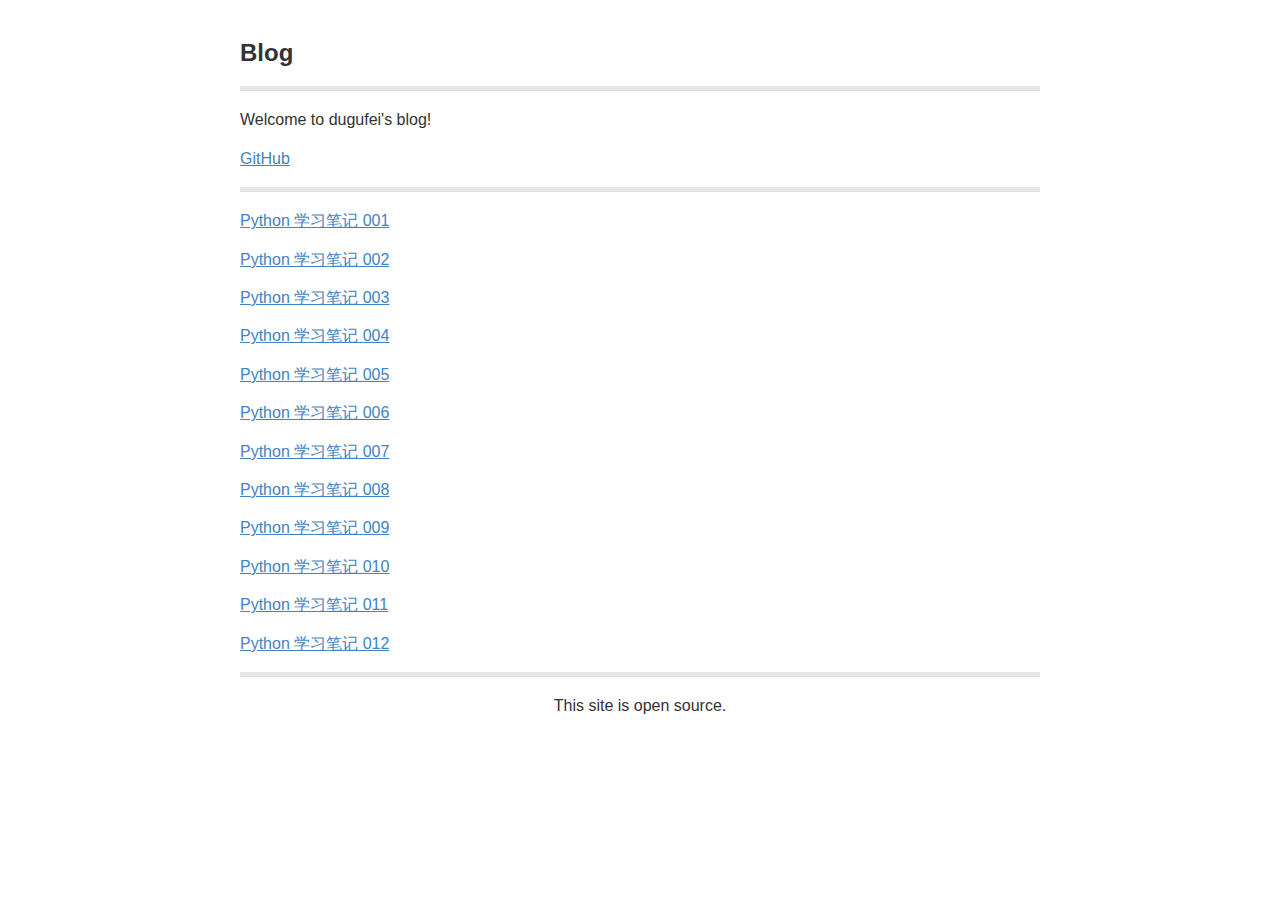
<file: index.html>
<!doctype html>
<html>
<head>
<meta charset='UTF-8'><meta name='viewport' content='width=device-width initial-scale=1'>
<title>index</title><link href='https://fonts.googleapis.com/css?family=Open+Sans:400italic,700italic,700,400&subset=latin,latin-ext' rel='stylesheet' type='text/css' /><style type='text/css'>html {overflow-x: initial !important;}#write, body { height: auto; }
#write, #write h1, #write h2, #write h3, #write h4, #write h5, #write h6, #write ol, #write p, #write ul { position: relative; }
#write, #write h1, #write h2, #write h3, #write h4, #write h5, #write h6, #write p, #write pre { width: inherit; }
#write, pre { white-space: pre-wrap; }
.CodeMirror, .md-fences, table { text-align: left; }
.md-reset, a:active, a:hover { outline: 0px; }
.md-reset, .md-toc-item a { text-decoration: none; }
.MathJax_SVG, .md-reset { float: none; direction: ltr; }
:root { --bg-color: #ffffff; --text-color: #333333; }
html { font-size: 14px; background-color: var(--bg-color); color: var(--text-color); font-family: "Helvetica Neue", Helvetica, Arial, sans-serif; -webkit-font-smoothing: antialiased; }
body { margin: 0px; padding: 0px; bottom: 0px; top: 0px; left: 0px; right: 0px; font-size: 1rem; line-height: 1.42857143; overflow-x: hidden; background-image: inherit; background-size: inherit; background-attachment: inherit; background-origin: inherit; background-clip: inherit; background-color: inherit; background-position: inherit inherit; background-repeat: inherit inherit; }
a.url { word-break: break-all; }
.in-text-selection, ::selection { background-color: rgb(181, 214, 252); text-shadow: none; background-position: initial initial; background-repeat: initial initial; }
#write { margin: 0px auto; word-break: normal; word-wrap: break-word; padding-bottom: 70px; overflow-x: visible; }
.first-line-indent #write p .md-line { text-indent: 0px; }
.first-line-indent #write li, .first-line-indent #write p, .first-line-indent #write p .md-line:first-child { text-indent: 2em; }
.for-image #write { padding-left: 8px; padding-right: 8px; }
body.typora-export { padding-left: 30px; padding-right: 30px; }
@media screen and (max-width: 500px) { 
  body.typora-export { padding-left: 0px; padding-right: 0px; }
  .CodeMirror-sizer { margin-left: 0px !important; }
  .CodeMirror-gutters { display: none !important; }
}
#write > blockquote:first-child, #write > div:first-child, #write > ol:first-child, #write > p:first-child, #write > pre:first-child, #write > table:first-child, #write > ul:first-child { margin-top: 30px; }
#write li > table:first-child { margin-top: -20px; }
img { max-width: 100%; vertical-align: middle; }
button, input, select, textarea { color: inherit; font-family: inherit; font-size: inherit; font-style: inherit; font-variant-caps: inherit; font-weight: inherit; font-stretch: inherit; line-height: inherit; }
input[type="checkbox"], input[type="radio"] { line-height: normal; padding: 0px; }
*, ::after, ::before { box-sizing: border-box; }
h1 { font-size: 2rem; }
h2 { font-size: 1.8rem; }
h3 { font-size: 1.6rem; }
h4 { font-size: 1.4rem; }
h5 { font-size: 1.2rem; }
h6 { font-size: 1rem; }
p { -webkit-margin-before: 1rem; -webkit-margin-after: 1rem; -webkit-margin-start: 0px; -webkit-margin-end: 0px; }
.mathjax-block { margin-top: 0px; margin-bottom: 0px; -webkit-margin-before: 0px; -webkit-margin-after: 0px; }
.hidden { display: none; }
.md-blockmeta { color: rgb(204, 204, 204); font-weight: 700; font-style: italic; }
a { cursor: pointer; }
sup.md-footnote { padding: 2px 4px; background-color: rgba(238, 238, 238, 0.701961); color: rgb(85, 85, 85); border-top-left-radius: 4px; border-top-right-radius: 4px; border-bottom-right-radius: 4px; border-bottom-left-radius: 4px; }
#write input[type="checkbox"] { cursor: pointer; width: inherit; height: inherit; }
#write > figure:first-child { margin-top: 16px; }
figure { overflow-x: auto; margin: -8px 0px 0px -8px; max-width: calc(100% + 16px); padding: 8px; }
tr { break-inside: avoid; break-after: auto; }
thead { display: table-header-group; }
table { border-collapse: collapse; border-spacing: 0px; width: 100%; overflow: auto; break-inside: auto; }
.CodeMirror-line, .md-fences { break-inside: avoid; }
table.md-table td { min-width: 80px; }
.CodeMirror-gutters { border-right-width: 0px; background-color: inherit; margin-right: 4px; }
.CodeMirror-placeholder { opacity: 0.3; }
.CodeMirror pre { padding: 0px 4px; }
.CodeMirror-lines { padding: 0px; }
div.hr:focus { cursor: none; }
.md-fences { font-size: 0.9rem; display: block; overflow: visible; white-space: pre; background-image: inherit; background-size: inherit; background-attachment: inherit; background-origin: inherit; background-clip: inherit; background-color: inherit; position: relative !important; background-position: inherit inherit; background-repeat: inherit inherit; }
.md-diagram-panel { width: 100%; margin-top: 10px; text-align: center; padding-top: 0px; padding-bottom: 8px; overflow-x: auto; }
.md-fences .CodeMirror.CodeMirror-wrap { top: -1.6em; margin-bottom: -1.6em; }
.md-fences.mock-cm { white-space: pre-wrap; }
.show-fences-line-number .md-fences { padding-left: 0px; }
.show-fences-line-number .md-fences.mock-cm { padding-left: 40px; }
.footnotes { opacity: 0.8; font-size: 0.9rem; margin-top: 1em; margin-bottom: 1em; }
.footnotes + .footnotes { margin-top: 0px; }
.md-reset { margin: 0px; padding: 0px; border: 0px; vertical-align: top; text-shadow: none; position: static; width: auto; height: auto; white-space: nowrap; cursor: inherit; line-height: normal; font-weight: 400; text-align: left; box-sizing: content-box; background-position: 0px 0px; background-repeat: initial initial; }
.md-toc-inner, a img, img a { cursor: pointer; }
li div { padding-top: 0px; }
blockquote { margin: 1rem 0px; }
li .mathjax-block, li p { margin: 0.5rem 0px; }
li { margin: 0px; position: relative; }
blockquote > :last-child { margin-bottom: 0px; }
blockquote > :first-child { margin-top: 0px; }
.footnotes-area { color: rgb(136, 136, 136); margin-top: 0.714rem; padding-bottom: 0.143rem; white-space: normal; }
@media print { 
  body, html { border: 1px solid transparent; height: 99%; break-after: avoid-page; break-before: avoid-page; }
  #write { margin-top: 0px; border-color: transparent !important; }
  .typora-export * { -webkit-print-color-adjust: exact; }
  h1, h2, h3, h4, h5, h6 { break-after: avoid-page; orphans: 2; }
  p { orphans: 4; }
  html.blink-to-pdf { font-size: 13px; }
  .typora-export #write { padding-left: 1cm; padding-right: 1cm; padding-bottom: 0px; break-after: avoid-page; }
  .typora-export #write::after { height: 0px; }
  @page { margin: 20mm 0px; }
}
.footnote-line { white-space: pre-wrap; margin-top: 0.714em; font-size: 0.7em; }
pre.md-meta-block { font-size: 0.8rem; min-height: 0.8rem; white-space: pre-wrap; background-color: rgb(204, 204, 204); display: block; overflow-x: hidden; background-position: initial initial; background-repeat: initial initial; }
p > img:only-child { display: block; margin: auto; }
.md-line > .md-image:only-child, p > .md-image:only-child { display: inline-block; width: 100%; text-align: center; }
.mathjax-block:not(:empty)::after, .md-toc-content::after, .md-toc::after { display: none; }
#write .MathJax_Display { margin: 0.8em 0px 0px; }
.mathjax-block { white-space: pre; overflow: hidden; width: 100%; }
p + .mathjax-block { margin-top: -1.143rem; }
[contenteditable="true"]:active, [contenteditable="true"]:focus { outline: 0px; box-shadow: none; }
.md-task-list-item { position: relative; list-style-type: none; }
.task-list-item.md-task-list-item { padding-left: 0px; }
.md-task-list-item > input { position: absolute; top: 0px; left: 0px; margin-left: -1.2em; margin-top: calc(1em - 10px); }
.math { font-size: 1rem; }
.md-toc { min-height: 3.58rem; position: relative; font-size: 0.9rem; border-top-left-radius: 10px; border-top-right-radius: 10px; border-bottom-right-radius: 10px; border-bottom-left-radius: 10px; }
.MathJax_SVG, .mathjax-block .MathJax_SVG_Display { text-indent: 0px; max-width: none; max-height: none; min-height: 0px; }
.md-toc-content { position: relative; margin-left: 0px; }
.md-toc-item { display: block; color: rgb(65, 131, 196); }
.md-toc-inner:hover { }
.md-toc-inner { display: inline-block; }
.md-toc-h1 .md-toc-inner { margin-left: 0px; font-weight: 700; }
.md-toc-h2 .md-toc-inner { margin-left: 2em; }
.md-toc-h3 .md-toc-inner { margin-left: 4em; }
.md-toc-h4 .md-toc-inner { margin-left: 6em; }
.md-toc-h5 .md-toc-inner { margin-left: 8em; }
.md-toc-h6 .md-toc-inner { margin-left: 10em; }
@media screen and (max-width: 48em) { 
  .md-toc-h3 .md-toc-inner { margin-left: 3.5em; }
  .md-toc-h4 .md-toc-inner { margin-left: 5em; }
  .md-toc-h5 .md-toc-inner { margin-left: 6.5em; }
  .md-toc-h6 .md-toc-inner { margin-left: 8em; }
}
a.md-toc-inner { font-size: inherit; font-style: inherit; font-weight: inherit; line-height: inherit; }
.footnote-line a:not(.reversefootnote) { color: inherit; }
.md-attr { display: none; }
.md-fn-count::after { content: "."; }
code, pre, tt { font-family: var(--monospace); }
.md-comment { color: rgb(162, 127, 3); opacity: 0.8; font-family: var(--monospace); }
code { text-align: left; }
a.md-print-anchor { border: none !important; display: inline-block !important; position: absolute !important; width: 1px !important; right: 0px !important; outline: 0px !important; text-shadow: initial !important; background-position: 0px 0px !important; background-repeat: initial initial !important; }
.md-inline-math .MathJax_SVG .noError { display: none !important; }
.mathjax-block .MathJax_SVG_Display { text-align: center; margin: 1em 0px; position: relative; min-width: 100%; width: auto; display: block !important; }
.MathJax_SVG_Display, .md-inline-math .MathJax_SVG_Display { width: auto; margin: inherit; display: inline-block !important; }
.MathJax_SVG .MJX-monospace { font-family: monospace; }
.MathJax_SVG .MJX-sans-serif { font-family: sans-serif; }
.MathJax_SVG { display: inline; font-style: normal; font-weight: 400; line-height: normal; zoom: 90%; text-align: left; text-transform: none; letter-spacing: normal; word-spacing: normal; word-wrap: normal; white-space: nowrap; min-width: 0px; border: 0px; padding: 0px; margin: 0px; }
.MathJax_SVG * { transition: none; }
.os-windows.monocolor-emoji .md-emoji { font-family: "Segoe UI Symbol", sans-serif; }
.md-diagram-panel > svg, [lang="flow"] svg, [lang="mermaid"] svg { max-width: 100%; }
[lang="mermaid"] .node text { font-size: 1rem; }
table tr th { border-bottom-width: 0px; }


:root {
    --side-bar-bg-color: #fafafa;
    --control-text-color: #777;
}

@include-when-export url(https://fonts.googleapis.com/css?family=Open+Sans:400italic,700italic,700,400&subset=latin,latin-ext);

@font-face {
    font-family: 'Open Sans';
    font-style: normal;
    font-weight: normal;
    src: local('Open Sans Regular'),url('file:///Users/liutengfei04/Library/Application%20Support/abnerworks.Typora/themes/github/400.woff') format('woff')
}

@font-face {
    font-family: 'Open Sans';
    font-style: italic;
    font-weight: normal;
    src: local('Open Sans Italic'),url('file:///Users/liutengfei04/Library/Application%20Support/abnerworks.Typora/themes/github/400i.woff') format('woff')
}

@font-face {
    font-family: 'Open Sans';
    font-style: normal;
    font-weight: bold;
    src: local('Open Sans Bold'),url('file:///Users/liutengfei04/Library/Application%20Support/abnerworks.Typora/themes/github/700.woff') format('woff')
}

@font-face {
    font-family: 'Open Sans';
    font-style: italic;
    font-weight: bold;
    src: local('Open Sans Bold Italic'),url('file:///Users/liutengfei04/Library/Application%20Support/abnerworks.Typora/themes/github/700i.woff') format('woff')
}

html {
    font-size: 16px;
}

body {
    font-family: "Open Sans","Clear Sans","Helvetica Neue",Helvetica,Arial,sans-serif;
    color: rgb(51, 51, 51);
    line-height: 1.6;
}

#write{
    max-width: 860px;
  	margin: 0 auto;
  	padding: 20px 30px 40px 30px;
	padding-top: 20px;
    padding-bottom: 100px;
}
#write > ul:first-child,
#write > ol:first-child{
    margin-top: 30px;
}

body > *:first-child {
    margin-top: 0 !important;
}
body > *:last-child {
    margin-bottom: 0 !important;
}
a {
    color: #4183C4;
}
h1,
h2,
h3,
h4,
h5,
h6 {
    position: relative;
    margin-top: 1rem;
    margin-bottom: 1rem;
    font-weight: bold;
    line-height: 1.4;
    cursor: text;
}
h1:hover a.anchor,
h2:hover a.anchor,
h3:hover a.anchor,
h4:hover a.anchor,
h5:hover a.anchor,
h6:hover a.anchor {
    /*background: url("file:///Users/liutengfei04/Library/Application%20Support/images/modules/styleguide/para.png") no-repeat 10px center;*/
    text-decoration: none;
}
h1 tt,
h1 code {
    font-size: inherit;
}
h2 tt,
h2 code {
    font-size: inherit;
}
h3 tt,
h3 code {
    font-size: inherit;
}
h4 tt,
h4 code {
    font-size: inherit;
}
h5 tt,
h5 code {
    font-size: inherit;
}
h6 tt,
h6 code {
    font-size: inherit;
}
h1 {
    padding-bottom: .3em;
    font-size: 2.25em;
    line-height: 1.2;
    border-bottom: 1px solid #eee;
}
h2 {
   padding-bottom: .3em;
    font-size: 1.75em;
    line-height: 1.225;
    border-bottom: 1px solid #eee;
}
h3 {
    font-size: 1.5em;
    line-height: 1.43;
}
h4 {
    font-size: 1.25em;
}
h5 {
    font-size: 1em;
}
h6 {
   font-size: 1em;
    color: #777;
}
p,
blockquote,
ul,
ol,
dl,
table{
    margin: 0.8em 0;
}
li>ol,
li>ul {
    margin: 0 0;
}
hr {
    height: 4px;
    padding: 0;
    margin: 16px 0;
    background-color: #e7e7e7;
    border: 0 none;
    overflow: hidden;
    box-sizing: content-box;
    border-bottom: 1px solid #ddd;
}

body > h2:first-child {
    margin-top: 0;
    padding-top: 0;
}
body > h1:first-child {
    margin-top: 0;
    padding-top: 0;
}
body > h1:first-child + h2 {
    margin-top: 0;
    padding-top: 0;
}
body > h3:first-child,
body > h4:first-child,
body > h5:first-child,
body > h6:first-child {
    margin-top: 0;
    padding-top: 0;
}
a:first-child h1,
a:first-child h2,
a:first-child h3,
a:first-child h4,
a:first-child h5,
a:first-child h6 {
    margin-top: 0;
    padding-top: 0;
}
h1 p,
h2 p,
h3 p,
h4 p,
h5 p,
h6 p {
    margin-top: 0;
}
li p.first {
    display: inline-block;
}
ul,
ol {
    padding-left: 30px;
}
ul:first-child,
ol:first-child {
    margin-top: 0;
}
ul:last-child,
ol:last-child {
    margin-bottom: 0;
}
blockquote {
    border-left: 4px solid #dddddd;
    padding: 0 15px;
    color: #777777;
}
blockquote blockquote {
    padding-right: 0;
}
table {
    padding: 0;
    word-break: initial;
}
table tr {
    border-top: 1px solid #cccccc;
    margin: 0;
    padding: 0;
}
table tr:nth-child(2n) {
    background-color: #f8f8f8;
}
table tr th {
    font-weight: bold;
    border: 1px solid #cccccc;
    border-bottom: 0;
    text-align: left;
    margin: 0;
    padding: 6px 13px;
}
table tr td {
    border: 1px solid #cccccc;
    text-align: left;
    margin: 0;
    padding: 6px 13px;
}
table tr th:first-child,
table tr td:first-child {
    margin-top: 0;
}
table tr th:last-child,
table tr td:last-child {
    margin-bottom: 0;
}

.CodeMirror-gutters {
    border-right: 1px solid #ddd;
}

.md-fences,
code,
tt {
    border: 1px solid #ddd;
    background-color: #f8f8f8;
    border-radius: 3px;
    padding: 0;
    font-family: Consolas, "Liberation Mono", Courier, monospace;
    padding: 2px 4px 0px 4px;
    font-size: 0.9em;
}

.md-fences {
    margin-bottom: 15px;
    margin-top: 15px;
    padding: 0.2em 1em;
    padding-top: 8px;
    padding-bottom: 6px;
}

.md-task-list-item > input {
  margin-left: -1.3em;
}

@media screen and (min-width: 914px) {
    /*body {
        width: 854px;
        margin: 0 auto;
    }*/
}
@media print {
    html {
        font-size: 13px;
    }
    table,
    pre {
        page-break-inside: avoid;
    }
    pre {
        word-wrap: break-word;
    }
}

.md-fences {
	background-color: #f8f8f8;
}
#write pre.md-meta-block {
	padding: 1rem;
    font-size: 85%;
    line-height: 1.45;
    background-color: #f7f7f7;
    border: 0;
    border-radius: 3px;
    color: #777777;
    margin-top: 0 !important;
}

.mathjax-block>.code-tooltip {
	bottom: .375rem;
}

#write>h3.md-focus:before{
	left: -1.5625rem;
	top: .375rem;
}
#write>h4.md-focus:before{
	left: -1.5625rem;
	top: .285714286rem;
}
#write>h5.md-focus:before{
	left: -1.5625rem;
	top: .285714286rem;
}
#write>h6.md-focus:before{
	left: -1.5625rem;
	top: .285714286rem;
}
.md-image>.md-meta {
    /*border: 1px solid #ddd;*/
    border-radius: 3px;
    font-family: Consolas, "Liberation Mono", Courier, monospace;
    padding: 2px 0px 0px 4px;
    font-size: 0.9em;
    color: inherit;
}

.md-tag{
	color: inherit;
}

.md-toc { 
    margin-top:20px;
    padding-bottom:20px;
}

.sidebar-tabs {
    border-bottom: none;
}

#typora-quick-open {
    border: 1px solid #ddd;
    background-color: #f8f8f8;
}

#typora-quick-open-item {
    background-color: #FAFAFA;
    border-color: #FEFEFE #e5e5e5 #e5e5e5 #eee;
    border-style: solid;
    border-width: 1px;
}

#md-notification:before {
    top: 10px;
}

/** focus mode */
.on-focus-mode blockquote {
    border-left-color: rgba(85, 85, 85, 0.12);
}

header, .context-menu, .megamenu-content, footer{
    font-family: "Segoe UI", "Arial", sans-serif;
}

.file-node-content:hover .file-node-icon,
.file-node-content:hover .file-node-open-state{
    visibility: visible;
}

.mac-seamless-mode #typora-sidebar {
    background-color: #fafafa;
    background-color: var(--side-bar-bg-color);
}

.md-lang {
    color: #b4654d;
}

.html-for-mac .context-menu {
    --item-hover-bg-color: #E6F0FE;
}


 .typora-export p, .typora-export .footnote-line {white-space: normal;} 
</style>
</head>
<body class='typora-export' >
<div  id='write'  class = 'is-mac'><h3><a name='header-n0' class='md-header-anchor '></a>Blog</h3><hr /><p>Welcome to dugufei&#39;s blog!</p><p><a href='https://github.com/dugushaonian/dugushaonian.github.io'>GitHub</a></p><hr /><p><a href='html/articles/python/Python_learn_note_001.html'>Python 学习笔记 001</a></p><p><a href='html/articles/python/Python_learn_note_002.html'>Python 学习笔记 002</a></p><p><a href='html/articles/python/Python_learn_note_003.html'>Python 学习笔记 003</a></p><p><a href='html/articles/python/Python_learn_note_004.html'>Python 学习笔记 004</a></p><p><a href='html/articles/python/Python_learn_note_005.html'>Python 学习笔记 005</a></p><p><a href='html/articles/python/Python_learn_note_006.html'>Python 学习笔记 006</a></p><p><a href='html/articles/python/Python_learn_note_007.html'>Python 学习笔记 007</a></p><p><a href='html/articles/python/Python_learn_note_008.html'>Python 学习笔记 008</a></p><p><a href='html/articles/python/Python_learn_note_009.html'>Python 学习笔记 009</a></p><p><a href='html/articles/python/Python_learn_note_010.html'>Python 学习笔记 010</a></p><p><a href='html/articles/python/Python_learn_note_011.html'>Python 学习笔记 011</a></p><p><a href='html/articles/python/Python_learn_note_012.html'>Python 学习笔记 012</a></p><hr /><p><center></p><p>This site is open source.</p><p></center></p><p>&nbsp;</p><p>&nbsp;</p></div>
</body>
</html>
</file>
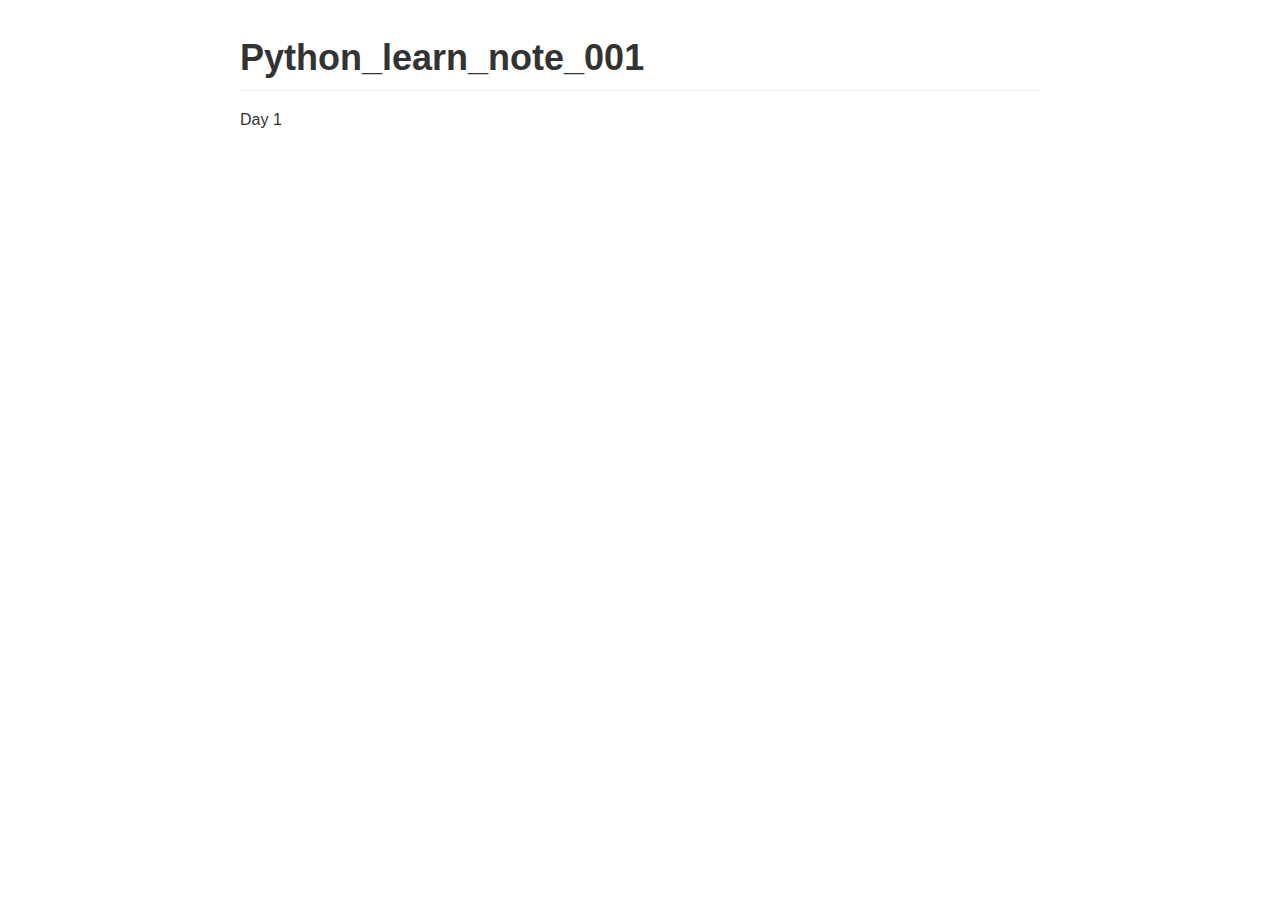
<file: articles/python/Python_learn_note_001.html>
<!doctype html>
<html>
<head>
<meta charset='UTF-8'><meta name='viewport' content='width=device-width initial-scale=1'>
<title>Python_learn_note_001</title><link href='https://fonts.googleapis.com/css?family=Open+Sans:400italic,700italic,700,400&subset=latin,latin-ext' rel='stylesheet' type='text/css' /><style type='text/css'>html {overflow-x: initial !important;}#write, body { height: auto; }
#write, #write h1, #write h2, #write h3, #write h4, #write h5, #write h6, #write ol, #write p, #write ul { position: relative; }
#write, #write h1, #write h2, #write h3, #write h4, #write h5, #write h6, #write p, #write pre { width: inherit; }
#write, pre { white-space: pre-wrap; }
.CodeMirror, .md-fences, table { text-align: left; }
.md-reset, a:active, a:hover { outline: 0px; }
.md-reset, .md-toc-item a { text-decoration: none; }
.MathJax_SVG, .md-reset { float: none; direction: ltr; }
:root { --bg-color: #ffffff; --text-color: #333333; }
html { font-size: 14px; background-color: var(--bg-color); color: var(--text-color); font-family: "Helvetica Neue", Helvetica, Arial, sans-serif; -webkit-font-smoothing: antialiased; }
body { margin: 0px; padding: 0px; bottom: 0px; top: 0px; left: 0px; right: 0px; font-size: 1rem; line-height: 1.42857143; overflow-x: hidden; background-image: inherit; background-size: inherit; background-attachment: inherit; background-origin: inherit; background-clip: inherit; background-color: inherit; background-position: inherit inherit; background-repeat: inherit inherit; }
a.url { word-break: break-all; }
.in-text-selection, ::selection { background-color: rgb(181, 214, 252); text-shadow: none; background-position: initial initial; background-repeat: initial initial; }
#write { margin: 0px auto; word-break: normal; word-wrap: break-word; padding-bottom: 70px; overflow-x: visible; }
.first-line-indent #write p .md-line { text-indent: 0px; }
.first-line-indent #write li, .first-line-indent #write p, .first-line-indent #write p .md-line:first-child { text-indent: 2em; }
.for-image #write { padding-left: 8px; padding-right: 8px; }
body.typora-export { padding-left: 30px; padding-right: 30px; }
@media screen and (max-width: 500px) { 
  body.typora-export { padding-left: 0px; padding-right: 0px; }
  .CodeMirror-sizer { margin-left: 0px !important; }
  .CodeMirror-gutters { display: none !important; }
}
#write > blockquote:first-child, #write > div:first-child, #write > ol:first-child, #write > p:first-child, #write > pre:first-child, #write > table:first-child, #write > ul:first-child { margin-top: 30px; }
#write li > table:first-child { margin-top: -20px; }
img { max-width: 100%; vertical-align: middle; }
button, input, select, textarea { color: inherit; font-family: inherit; font-size: inherit; font-style: inherit; font-variant-caps: inherit; font-weight: inherit; font-stretch: inherit; line-height: inherit; }
input[type="checkbox"], input[type="radio"] { line-height: normal; padding: 0px; }
*, ::after, ::before { box-sizing: border-box; }
h1 { font-size: 2rem; }
h2 { font-size: 1.8rem; }
h3 { font-size: 1.6rem; }
h4 { font-size: 1.4rem; }
h5 { font-size: 1.2rem; }
h6 { font-size: 1rem; }
p { -webkit-margin-before: 1rem; -webkit-margin-after: 1rem; -webkit-margin-start: 0px; -webkit-margin-end: 0px; }
.mathjax-block { margin-top: 0px; margin-bottom: 0px; -webkit-margin-before: 0px; -webkit-margin-after: 0px; }
.hidden { display: none; }
.md-blockmeta { color: rgb(204, 204, 204); font-weight: 700; font-style: italic; }
a { cursor: pointer; }
sup.md-footnote { padding: 2px 4px; background-color: rgba(238, 238, 238, 0.701961); color: rgb(85, 85, 85); border-top-left-radius: 4px; border-top-right-radius: 4px; border-bottom-right-radius: 4px; border-bottom-left-radius: 4px; }
#write input[type="checkbox"] { cursor: pointer; width: inherit; height: inherit; }
#write > figure:first-child { margin-top: 16px; }
figure { overflow-x: auto; margin: -8px 0px 0px -8px; max-width: calc(100% + 16px); padding: 8px; }
tr { break-inside: avoid; break-after: auto; }
thead { display: table-header-group; }
table { border-collapse: collapse; border-spacing: 0px; width: 100%; overflow: auto; break-inside: auto; }
.CodeMirror-line, .md-fences { break-inside: avoid; }
table.md-table td { min-width: 80px; }
.CodeMirror-gutters { border-right-width: 0px; background-color: inherit; margin-right: 4px; }
.CodeMirror-placeholder { opacity: 0.3; }
.CodeMirror pre { padding: 0px 4px; }
.CodeMirror-lines { padding: 0px; }
div.hr:focus { cursor: none; }
.md-fences { font-size: 0.9rem; display: block; overflow: visible; white-space: pre; background-image: inherit; background-size: inherit; background-attachment: inherit; background-origin: inherit; background-clip: inherit; background-color: inherit; position: relative !important; background-position: inherit inherit; background-repeat: inherit inherit; }
.md-diagram-panel { width: 100%; margin-top: 10px; text-align: center; padding-top: 0px; padding-bottom: 8px; overflow-x: auto; }
.md-fences .CodeMirror.CodeMirror-wrap { top: -1.6em; margin-bottom: -1.6em; }
.md-fences.mock-cm { white-space: pre-wrap; }
.show-fences-line-number .md-fences { padding-left: 0px; }
.show-fences-line-number .md-fences.mock-cm { padding-left: 40px; }
.footnotes { opacity: 0.8; font-size: 0.9rem; margin-top: 1em; margin-bottom: 1em; }
.footnotes + .footnotes { margin-top: 0px; }
.md-reset { margin: 0px; padding: 0px; border: 0px; vertical-align: top; text-shadow: none; position: static; width: auto; height: auto; white-space: nowrap; cursor: inherit; line-height: normal; font-weight: 400; text-align: left; box-sizing: content-box; background-position: 0px 0px; background-repeat: initial initial; }
.md-toc-inner, a img, img a { cursor: pointer; }
li div { padding-top: 0px; }
blockquote { margin: 1rem 0px; }
li .mathjax-block, li p { margin: 0.5rem 0px; }
li { margin: 0px; position: relative; }
blockquote > :last-child { margin-bottom: 0px; }
blockquote > :first-child { margin-top: 0px; }
.footnotes-area { color: rgb(136, 136, 136); margin-top: 0.714rem; padding-bottom: 0.143rem; white-space: normal; }
@media print { 
  body, html { border: 1px solid transparent; height: 99%; break-after: avoid-page; break-before: avoid-page; }
  #write { margin-top: 0px; border-color: transparent !important; }
  .typora-export * { -webkit-print-color-adjust: exact; }
  h1, h2, h3, h4, h5, h6 { break-after: avoid-page; orphans: 2; }
  p { orphans: 4; }
  html.blink-to-pdf { font-size: 13px; }
  .typora-export #write { padding-left: 1cm; padding-right: 1cm; padding-bottom: 0px; break-after: avoid-page; }
  .typora-export #write::after { height: 0px; }
  @page { margin: 20mm 0px; }
}
.footnote-line { white-space: pre-wrap; margin-top: 0.714em; font-size: 0.7em; }
pre.md-meta-block { font-size: 0.8rem; min-height: 0.8rem; white-space: pre-wrap; background-color: rgb(204, 204, 204); display: block; overflow-x: hidden; background-position: initial initial; background-repeat: initial initial; }
p > img:only-child { display: block; margin: auto; }
.md-line > .md-image:only-child, p > .md-image:only-child { display: inline-block; width: 100%; text-align: center; }
.mathjax-block:not(:empty)::after, .md-toc-content::after, .md-toc::after { display: none; }
#write .MathJax_Display { margin: 0.8em 0px 0px; }
.mathjax-block { white-space: pre; overflow: hidden; width: 100%; }
p + .mathjax-block { margin-top: -1.143rem; }
[contenteditable="true"]:active, [contenteditable="true"]:focus { outline: 0px; box-shadow: none; }
.md-task-list-item { position: relative; list-style-type: none; }
.task-list-item.md-task-list-item { padding-left: 0px; }
.md-task-list-item > input { position: absolute; top: 0px; left: 0px; margin-left: -1.2em; margin-top: calc(1em - 10px); }
.math { font-size: 1rem; }
.md-toc { min-height: 3.58rem; position: relative; font-size: 0.9rem; border-top-left-radius: 10px; border-top-right-radius: 10px; border-bottom-right-radius: 10px; border-bottom-left-radius: 10px; }
.MathJax_SVG, .mathjax-block .MathJax_SVG_Display { text-indent: 0px; max-width: none; max-height: none; min-height: 0px; }
.md-toc-content { position: relative; margin-left: 0px; }
.md-toc-item { display: block; color: rgb(65, 131, 196); }
.md-toc-inner:hover { }
.md-toc-inner { display: inline-block; }
.md-toc-h1 .md-toc-inner { margin-left: 0px; font-weight: 700; }
.md-toc-h2 .md-toc-inner { margin-left: 2em; }
.md-toc-h3 .md-toc-inner { margin-left: 4em; }
.md-toc-h4 .md-toc-inner { margin-left: 6em; }
.md-toc-h5 .md-toc-inner { margin-left: 8em; }
.md-toc-h6 .md-toc-inner { margin-left: 10em; }
@media screen and (max-width: 48em) { 
  .md-toc-h3 .md-toc-inner { margin-left: 3.5em; }
  .md-toc-h4 .md-toc-inner { margin-left: 5em; }
  .md-toc-h5 .md-toc-inner { margin-left: 6.5em; }
  .md-toc-h6 .md-toc-inner { margin-left: 8em; }
}
a.md-toc-inner { font-size: inherit; font-style: inherit; font-weight: inherit; line-height: inherit; }
.footnote-line a:not(.reversefootnote) { color: inherit; }
.md-attr { display: none; }
.md-fn-count::after { content: "."; }
code, pre, tt { font-family: var(--monospace); }
.md-comment { color: rgb(162, 127, 3); opacity: 0.8; font-family: var(--monospace); }
code { text-align: left; }
a.md-print-anchor { border: none !important; display: inline-block !important; position: absolute !important; width: 1px !important; right: 0px !important; outline: 0px !important; text-shadow: initial !important; background-position: 0px 0px !important; background-repeat: initial initial !important; }
.md-inline-math .MathJax_SVG .noError { display: none !important; }
.mathjax-block .MathJax_SVG_Display { text-align: center; margin: 1em 0px; position: relative; min-width: 100%; width: auto; display: block !important; }
.MathJax_SVG_Display, .md-inline-math .MathJax_SVG_Display { width: auto; margin: inherit; display: inline-block !important; }
.MathJax_SVG .MJX-monospace { font-family: monospace; }
.MathJax_SVG .MJX-sans-serif { font-family: sans-serif; }
.MathJax_SVG { display: inline; font-style: normal; font-weight: 400; line-height: normal; zoom: 90%; text-align: left; text-transform: none; letter-spacing: normal; word-spacing: normal; word-wrap: normal; white-space: nowrap; min-width: 0px; border: 0px; padding: 0px; margin: 0px; }
.MathJax_SVG * { transition: none; }
.os-windows.monocolor-emoji .md-emoji { font-family: "Segoe UI Symbol", sans-serif; }
.md-diagram-panel > svg, [lang="flow"] svg, [lang="mermaid"] svg { max-width: 100%; }
[lang="mermaid"] .node text { font-size: 1rem; }
table tr th { border-bottom-width: 0px; }


:root {
    --side-bar-bg-color: #fafafa;
    --control-text-color: #777;
}

@include-when-export url(https://fonts.googleapis.com/css?family=Open+Sans:400italic,700italic,700,400&subset=latin,latin-ext);

@font-face {
    font-family: 'Open Sans';
    font-style: normal;
    font-weight: normal;
    src: local('Open Sans Regular'),url('file:///Users/liutengfei04/Library/Application%20Support/abnerworks.Typora/themes/github/400.woff') format('woff')
}

@font-face {
    font-family: 'Open Sans';
    font-style: italic;
    font-weight: normal;
    src: local('Open Sans Italic'),url('file:///Users/liutengfei04/Library/Application%20Support/abnerworks.Typora/themes/github/400i.woff') format('woff')
}

@font-face {
    font-family: 'Open Sans';
    font-style: normal;
    font-weight: bold;
    src: local('Open Sans Bold'),url('file:///Users/liutengfei04/Library/Application%20Support/abnerworks.Typora/themes/github/700.woff') format('woff')
}

@font-face {
    font-family: 'Open Sans';
    font-style: italic;
    font-weight: bold;
    src: local('Open Sans Bold Italic'),url('file:///Users/liutengfei04/Library/Application%20Support/abnerworks.Typora/themes/github/700i.woff') format('woff')
}

html {
    font-size: 16px;
}

body {
    font-family: "Open Sans","Clear Sans","Helvetica Neue",Helvetica,Arial,sans-serif;
    color: rgb(51, 51, 51);
    line-height: 1.6;
}

#write{
    max-width: 860px;
  	margin: 0 auto;
  	padding: 20px 30px 40px 30px;
	padding-top: 20px;
    padding-bottom: 100px;
}
#write > ul:first-child,
#write > ol:first-child{
    margin-top: 30px;
}

body > *:first-child {
    margin-top: 0 !important;
}
body > *:last-child {
    margin-bottom: 0 !important;
}
a {
    color: #4183C4;
}
h1,
h2,
h3,
h4,
h5,
h6 {
    position: relative;
    margin-top: 1rem;
    margin-bottom: 1rem;
    font-weight: bold;
    line-height: 1.4;
    cursor: text;
}
h1:hover a.anchor,
h2:hover a.anchor,
h3:hover a.anchor,
h4:hover a.anchor,
h5:hover a.anchor,
h6:hover a.anchor {
    /*background: url("file:///Users/liutengfei04/Library/Application%20Support/images/modules/styleguide/para.png") no-repeat 10px center;*/
    text-decoration: none;
}
h1 tt,
h1 code {
    font-size: inherit;
}
h2 tt,
h2 code {
    font-size: inherit;
}
h3 tt,
h3 code {
    font-size: inherit;
}
h4 tt,
h4 code {
    font-size: inherit;
}
h5 tt,
h5 code {
    font-size: inherit;
}
h6 tt,
h6 code {
    font-size: inherit;
}
h1 {
    padding-bottom: .3em;
    font-size: 2.25em;
    line-height: 1.2;
    border-bottom: 1px solid #eee;
}
h2 {
   padding-bottom: .3em;
    font-size: 1.75em;
    line-height: 1.225;
    border-bottom: 1px solid #eee;
}
h3 {
    font-size: 1.5em;
    line-height: 1.43;
}
h4 {
    font-size: 1.25em;
}
h5 {
    font-size: 1em;
}
h6 {
   font-size: 1em;
    color: #777;
}
p,
blockquote,
ul,
ol,
dl,
table{
    margin: 0.8em 0;
}
li>ol,
li>ul {
    margin: 0 0;
}
hr {
    height: 4px;
    padding: 0;
    margin: 16px 0;
    background-color: #e7e7e7;
    border: 0 none;
    overflow: hidden;
    box-sizing: content-box;
    border-bottom: 1px solid #ddd;
}

body > h2:first-child {
    margin-top: 0;
    padding-top: 0;
}
body > h1:first-child {
    margin-top: 0;
    padding-top: 0;
}
body > h1:first-child + h2 {
    margin-top: 0;
    padding-top: 0;
}
body > h3:first-child,
body > h4:first-child,
body > h5:first-child,
body > h6:first-child {
    margin-top: 0;
    padding-top: 0;
}
a:first-child h1,
a:first-child h2,
a:first-child h3,
a:first-child h4,
a:first-child h5,
a:first-child h6 {
    margin-top: 0;
    padding-top: 0;
}
h1 p,
h2 p,
h3 p,
h4 p,
h5 p,
h6 p {
    margin-top: 0;
}
li p.first {
    display: inline-block;
}
ul,
ol {
    padding-left: 30px;
}
ul:first-child,
ol:first-child {
    margin-top: 0;
}
ul:last-child,
ol:last-child {
    margin-bottom: 0;
}
blockquote {
    border-left: 4px solid #dddddd;
    padding: 0 15px;
    color: #777777;
}
blockquote blockquote {
    padding-right: 0;
}
table {
    padding: 0;
    word-break: initial;
}
table tr {
    border-top: 1px solid #cccccc;
    margin: 0;
    padding: 0;
}
table tr:nth-child(2n) {
    background-color: #f8f8f8;
}
table tr th {
    font-weight: bold;
    border: 1px solid #cccccc;
    border-bottom: 0;
    text-align: left;
    margin: 0;
    padding: 6px 13px;
}
table tr td {
    border: 1px solid #cccccc;
    text-align: left;
    margin: 0;
    padding: 6px 13px;
}
table tr th:first-child,
table tr td:first-child {
    margin-top: 0;
}
table tr th:last-child,
table tr td:last-child {
    margin-bottom: 0;
}

.CodeMirror-gutters {
    border-right: 1px solid #ddd;
}

.md-fences,
code,
tt {
    border: 1px solid #ddd;
    background-color: #f8f8f8;
    border-radius: 3px;
    padding: 0;
    font-family: Consolas, "Liberation Mono", Courier, monospace;
    padding: 2px 4px 0px 4px;
    font-size: 0.9em;
}

.md-fences {
    margin-bottom: 15px;
    margin-top: 15px;
    padding: 0.2em 1em;
    padding-top: 8px;
    padding-bottom: 6px;
}

.md-task-list-item > input {
  margin-left: -1.3em;
}

@media screen and (min-width: 914px) {
    /*body {
        width: 854px;
        margin: 0 auto;
    }*/
}
@media print {
    html {
        font-size: 13px;
    }
    table,
    pre {
        page-break-inside: avoid;
    }
    pre {
        word-wrap: break-word;
    }
}

.md-fences {
	background-color: #f8f8f8;
}
#write pre.md-meta-block {
	padding: 1rem;
    font-size: 85%;
    line-height: 1.45;
    background-color: #f7f7f7;
    border: 0;
    border-radius: 3px;
    color: #777777;
    margin-top: 0 !important;
}

.mathjax-block>.code-tooltip {
	bottom: .375rem;
}

#write>h3.md-focus:before{
	left: -1.5625rem;
	top: .375rem;
}
#write>h4.md-focus:before{
	left: -1.5625rem;
	top: .285714286rem;
}
#write>h5.md-focus:before{
	left: -1.5625rem;
	top: .285714286rem;
}
#write>h6.md-focus:before{
	left: -1.5625rem;
	top: .285714286rem;
}
.md-image>.md-meta {
    /*border: 1px solid #ddd;*/
    border-radius: 3px;
    font-family: Consolas, "Liberation Mono", Courier, monospace;
    padding: 2px 0px 0px 4px;
    font-size: 0.9em;
    color: inherit;
}

.md-tag{
	color: inherit;
}

.md-toc { 
    margin-top:20px;
    padding-bottom:20px;
}

.sidebar-tabs {
    border-bottom: none;
}

#typora-quick-open {
    border: 1px solid #ddd;
    background-color: #f8f8f8;
}

#typora-quick-open-item {
    background-color: #FAFAFA;
    border-color: #FEFEFE #e5e5e5 #e5e5e5 #eee;
    border-style: solid;
    border-width: 1px;
}

#md-notification:before {
    top: 10px;
}

/** focus mode */
.on-focus-mode blockquote {
    border-left-color: rgba(85, 85, 85, 0.12);
}

header, .context-menu, .megamenu-content, footer{
    font-family: "Segoe UI", "Arial", sans-serif;
}

.file-node-content:hover .file-node-icon,
.file-node-content:hover .file-node-open-state{
    visibility: visible;
}

.mac-seamless-mode #typora-sidebar {
    background-color: #fafafa;
    background-color: var(--side-bar-bg-color);
}

.md-lang {
    color: #b4654d;
}

.html-for-mac .context-menu {
    --item-hover-bg-color: #E6F0FE;
}


 .typora-export p, .typora-export .footnote-line {white-space: normal;} 
</style>
</head>
<body class='typora-export' >
<div  id='write'  class = 'is-mac'><h1><a name='header-n0' class='md-header-anchor '></a>Python_learn_note_001</h1><p>Day 1</p></div>
</body>
</html>
</file>
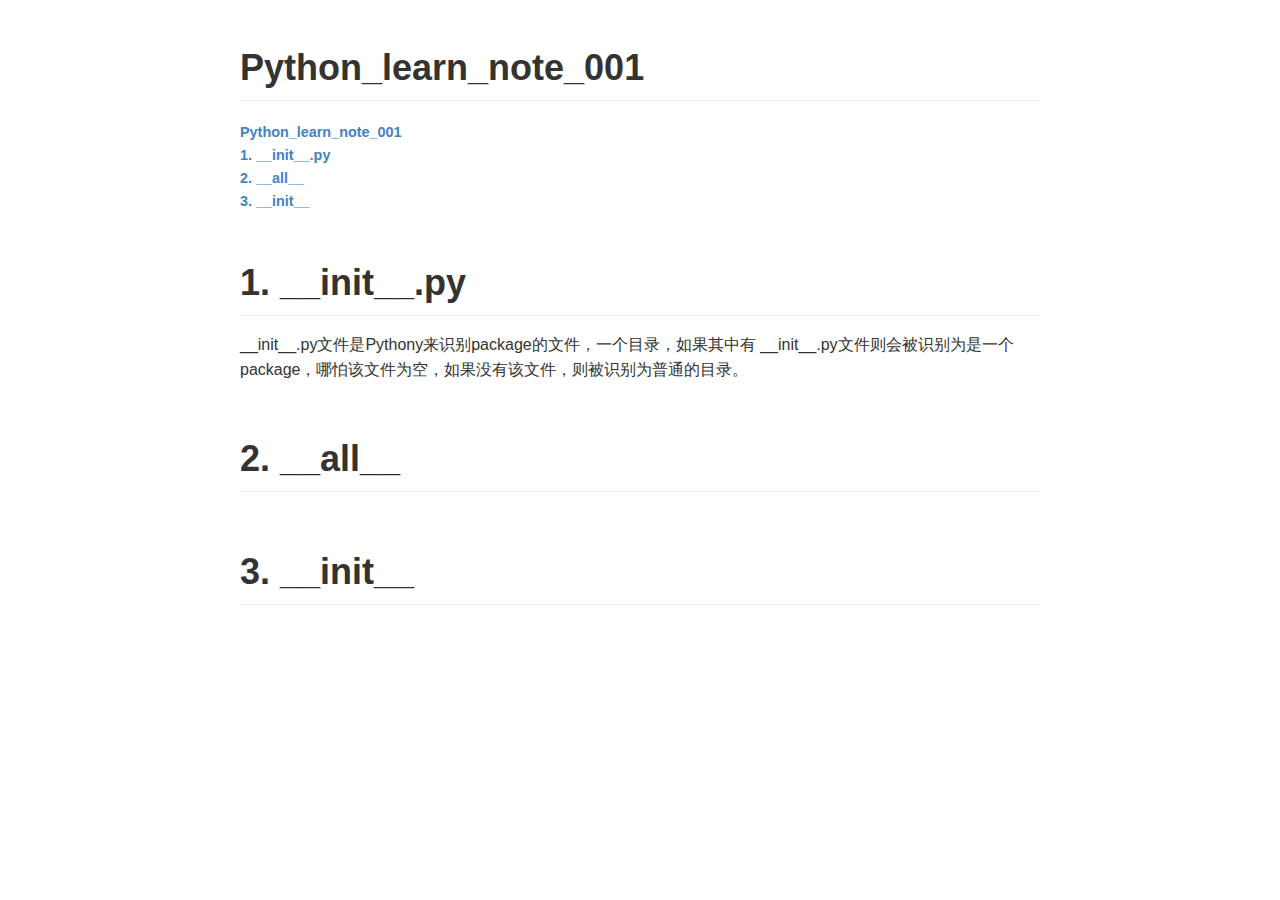
<file: html/articles/python/Python_learn_note_001.html>
<!doctype html>
<html>
<head>
<meta charset='UTF-8'><meta name='viewport' content='width=device-width initial-scale=1'>
<title>Python_learn_note_001</title><link href='https://fonts.loli.net/css?family=Open+Sans:400italic,700italic,700,400&subset=latin,latin-ext' rel='stylesheet' type='text/css' /><style type='text/css'>html {overflow-x: initial !important;}:root { --bg-color: #ffffff; --text-color: #333333; --select-text-bg-color: #B5D6FC; --select-text-font-color: auto; --monospace: "Lucida Console",Consolas,"Courier",monospace; }
html { font-size: 14px; background-color: var(--bg-color); color: var(--text-color); font-family: "Helvetica Neue", Helvetica, Arial, sans-serif; -webkit-font-smoothing: antialiased; }
body { margin: 0px; padding: 0px; height: auto; bottom: 0px; top: 0px; left: 0px; right: 0px; font-size: 1rem; line-height: 1.42857143; overflow-x: hidden; background-image: inherit; background-size: inherit; background-attachment: inherit; background-origin: inherit; background-clip: inherit; background-color: inherit; background-position: inherit inherit; background-repeat: inherit inherit; }
iframe { margin: auto; }
a.url { word-break: break-all; }
a:active, a:hover { outline: 0px; }
.in-text-selection, ::selection { text-shadow: none; background: var(--select-text-bg-color); color: var(--select-text-font-color); }
#write { margin: 0px auto; height: auto; width: inherit; word-break: normal; word-wrap: break-word; position: relative; white-space: normal; overflow-x: visible; }
#write.first-line-indent p { text-indent: 2em; }
#write.first-line-indent li p, #write.first-line-indent p * { text-indent: 0px; }
#write.first-line-indent li { margin-left: 2em; }
.for-image #write { padding-left: 8px; padding-right: 8px; }
body.typora-export { padding-left: 30px; padding-right: 30px; }
.typora-export .footnote-line, .typora-export p { white-space: pre-wrap; }
@media screen and (max-width: 500px) { 
  body.typora-export { padding-left: 0px; padding-right: 0px; }
  .CodeMirror-sizer { margin-left: 0px !important; }
  .CodeMirror-gutters { display: none !important; }
}
#write li > figure:first-child { margin-top: -20px; }
#write ol, #write ul { position: relative; }
img { max-width: 100%; vertical-align: middle; }
button, input, select, textarea { color: inherit; font-family: inherit; font-size: inherit; font-style: inherit; font-variant-caps: inherit; font-weight: inherit; font-stretch: inherit; line-height: inherit; }
input[type="checkbox"], input[type="radio"] { line-height: normal; padding: 0px; }
*, ::after, ::before { box-sizing: border-box; }
#write h1, #write h2, #write h3, #write h4, #write h5, #write h6, #write p, #write pre { width: inherit; }
#write h1, #write h2, #write h3, #write h4, #write h5, #write h6, #write p { position: relative; }
h1, h2, h3, h4, h5, h6 { break-after: avoid-page; break-inside: avoid; orphans: 2; }
p { orphans: 4; }
h1 { font-size: 2rem; }
h2 { font-size: 1.8rem; }
h3 { font-size: 1.6rem; }
h4 { font-size: 1.4rem; }
h5 { font-size: 1.2rem; }
h6 { font-size: 1rem; }
.md-math-block, .md-rawblock, h1, h2, h3, h4, h5, h6, p { margin-top: 1rem; margin-bottom: 1rem; }
.hidden { display: none; }
.md-blockmeta { color: rgb(204, 204, 204); font-weight: 700; font-style: italic; }
a { cursor: pointer; }
sup.md-footnote { padding: 2px 4px; background-color: rgba(238, 238, 238, 0.701961); color: rgb(85, 85, 85); border-top-left-radius: 4px; border-top-right-radius: 4px; border-bottom-right-radius: 4px; border-bottom-left-radius: 4px; cursor: pointer; }
sup.md-footnote a, sup.md-footnote a:hover { color: inherit; text-transform: inherit; text-decoration: inherit; }
#write input[type="checkbox"] { cursor: pointer; width: inherit; height: inherit; }
figure { overflow-x: auto; margin: 1.2em 0px; max-width: calc(100% + 16px); padding: 0px; }
figure > table { margin: 0px !important; }
tr { break-inside: avoid; break-after: auto; }
thead { display: table-header-group; }
table { border-collapse: collapse; border-spacing: 0px; width: 100%; overflow: auto; break-inside: auto; text-align: left; }
table.md-table td { min-width: 80px; }
.CodeMirror-gutters { border-right-width: 0px; background-color: inherit; }
.CodeMirror { text-align: left; }
.CodeMirror-placeholder { opacity: 0.3; }
.CodeMirror pre { padding: 0px 4px; }
.CodeMirror-lines { padding: 0px; }
div.hr:focus { cursor: none; }
#write pre { white-space: pre-wrap; }
#write.fences-no-line-wrapping pre { white-space: pre; }
#write pre.ty-contain-cm { white-space: normal; }
.CodeMirror-gutters { margin-right: 4px; }
.md-fences { font-size: 0.9rem; display: block; break-inside: avoid; text-align: left; overflow: visible; white-space: pre; background-image: inherit; background-size: inherit; background-attachment: inherit; background-origin: inherit; background-clip: inherit; background-color: inherit; position: relative !important; background-position: inherit inherit; background-repeat: inherit inherit; }
.md-diagram-panel { width: 100%; margin-top: 10px; text-align: center; padding-top: 0px; padding-bottom: 8px; overflow-x: auto; }
#write .md-fences.mock-cm { white-space: pre-wrap; }
.md-fences.md-fences-with-lineno { padding-left: 0px; }
#write.fences-no-line-wrapping .md-fences.mock-cm { white-space: pre; overflow-x: auto; }
.md-fences.mock-cm.md-fences-with-lineno { padding-left: 8px; }
.CodeMirror-line, twitterwidget { break-inside: avoid; }
.footnotes { opacity: 0.8; font-size: 0.9rem; margin-top: 1em; margin-bottom: 1em; }
.footnotes + .footnotes { margin-top: 0px; }
.md-reset { margin: 0px; padding: 0px; border: 0px; outline: 0px; vertical-align: top; text-decoration: none; text-shadow: none; float: none; position: static; width: auto; height: auto; white-space: nowrap; cursor: inherit; line-height: normal; font-weight: 400; text-align: left; box-sizing: content-box; direction: ltr; background-position: 0px 0px; background-repeat: initial initial; }
li div { padding-top: 0px; }
blockquote { margin: 1rem 0px; }
li .mathjax-block, li p { margin: 0.5rem 0px; }
li { margin: 0px; position: relative; }
blockquote > :last-child { margin-bottom: 0px; }
blockquote > :first-child, li > :first-child { margin-top: 0px; }
.footnotes-area { color: rgb(136, 136, 136); margin-top: 0.714rem; padding-bottom: 0.143rem; white-space: normal; }
#write .footnote-line { white-space: pre-wrap; }
@media print { 
  body, html { border: 1px solid transparent; height: 99%; break-after: avoid-page; break-before: avoid-page; }
  #write { margin-top: 0px; border-color: transparent !important; }
  .typora-export * { -webkit-print-color-adjust: exact; }
  html.blink-to-pdf { font-size: 13px; }
  .typora-export #write { padding-left: 1cm; padding-right: 1cm; padding-bottom: 0px; break-after: avoid-page; }
  .typora-export #write::after { height: 0px; }
  @page { margin: 20mm 0px; }
}
.footnote-line { margin-top: 0.714em; font-size: 0.7em; }
a img, img a { cursor: pointer; }
pre.md-meta-block { font-size: 0.8rem; min-height: 0.8rem; white-space: pre-wrap; background-color: rgb(204, 204, 204); display: block; overflow-x: hidden; background-position: initial initial; background-repeat: initial initial; }
p > img:only-child { display: block; margin: auto; }
p > .md-image:only-child { display: inline-block; width: 100%; text-align: center; }
#write .MathJax_Display { margin: 0.8em 0px 0px; }
.md-math-block { width: 100%; }
.md-math-block:not(:empty)::after { display: none; }
[contenteditable="true"]:active, [contenteditable="true"]:focus { outline: 0px; box-shadow: none; }
.md-task-list-item { position: relative; list-style-type: none; }
.task-list-item.md-task-list-item { padding-left: 0px; }
.md-task-list-item > input { position: absolute; top: 0px; left: 0px; margin-left: -1.2em; margin-top: calc(1em - 10px); }
.math { font-size: 1rem; }
.md-toc { min-height: 3.58rem; position: relative; font-size: 0.9rem; border-top-left-radius: 10px; border-top-right-radius: 10px; border-bottom-right-radius: 10px; border-bottom-left-radius: 10px; }
.md-toc-content { position: relative; margin-left: 0px; }
.md-toc-content::after, .md-toc::after { display: none; }
.md-toc-item { display: block; color: rgb(65, 131, 196); }
.md-toc-item a { text-decoration: none; }
.md-toc-inner:hover { text-decoration: underline; }
.md-toc-inner { display: inline-block; cursor: pointer; }
.md-toc-h1 .md-toc-inner { margin-left: 0px; font-weight: 700; }
.md-toc-h2 .md-toc-inner { margin-left: 2em; }
.md-toc-h3 .md-toc-inner { margin-left: 4em; }
.md-toc-h4 .md-toc-inner { margin-left: 6em; }
.md-toc-h5 .md-toc-inner { margin-left: 8em; }
.md-toc-h6 .md-toc-inner { margin-left: 10em; }
@media screen and (max-width: 48em) { 
  .md-toc-h3 .md-toc-inner { margin-left: 3.5em; }
  .md-toc-h4 .md-toc-inner { margin-left: 5em; }
  .md-toc-h5 .md-toc-inner { margin-left: 6.5em; }
  .md-toc-h6 .md-toc-inner { margin-left: 8em; }
}
a.md-toc-inner { font-size: inherit; font-style: inherit; font-weight: inherit; line-height: inherit; }
.footnote-line a:not(.reversefootnote) { color: inherit; }
.md-attr { display: none; }
.md-fn-count::after { content: "."; }
code, pre, samp, tt { font-family: var(--monospace); }
kbd { margin: 0px 0.1em; padding: 0.1em 0.6em; font-size: 0.8em; color: rgb(36, 39, 41); background-color: rgb(255, 255, 255); border: 1px solid rgb(173, 179, 185); border-top-left-radius: 3px; border-top-right-radius: 3px; border-bottom-right-radius: 3px; border-bottom-left-radius: 3px; box-shadow: rgba(12, 13, 14, 0.2) 0px 1px 0px, rgb(255, 255, 255) 0px 0px 0px 2px inset; white-space: nowrap; vertical-align: middle; background-position: initial initial; background-repeat: initial initial; }
.md-comment { color: rgb(162, 127, 3); opacity: 0.8; font-family: var(--monospace); }
code { text-align: left; }
a.md-print-anchor { white-space: pre !important; border: none !important; display: inline-block !important; position: absolute !important; width: 1px !important; right: 0px !important; outline: 0px !important; text-shadow: initial !important; background-position: 0px 0px !important; background-repeat: initial initial !important; }
.md-inline-math .MathJax_SVG .noError { display: none !important; }
.md-math-block .MathJax_SVG_Display { text-align: center; margin: 0px; position: relative; text-indent: 0px; max-width: none; max-height: none; min-height: 0px; min-width: 100%; width: auto; overflow-y: hidden; display: block !important; }
.MathJax_SVG_Display, .md-inline-math .MathJax_SVG_Display { width: auto; margin: inherit; display: inline-block !important; }
.MathJax_SVG .MJX-monospace { font-family: var(--monospace); }
.MathJax_SVG .MJX-sans-serif { font-family: sans-serif; }
.MathJax_SVG { display: inline; font-style: normal; font-weight: 400; line-height: normal; zoom: 90%; text-indent: 0px; text-align: left; text-transform: none; letter-spacing: normal; word-spacing: normal; word-wrap: normal; white-space: nowrap; float: none; direction: ltr; max-width: none; max-height: none; min-width: 0px; min-height: 0px; border: 0px; padding: 0px; margin: 0px; }
.MathJax_SVG * { transition: none; }
.MathJax_SVG_Display svg { vertical-align: middle !important; margin-bottom: 0px !important; }
.os-windows.monocolor-emoji .md-emoji { font-family: "Segoe UI Symbol", sans-serif; }
.md-diagram-panel > svg { max-width: 100%; }
[lang="mermaid"] svg, [lang="flow"] svg { max-width: 100%; }
[lang="mermaid"] .node text { font-size: 1rem; }
table tr th { border-bottom-width: 0px; }
video { max-width: 100%; display: block; margin: 0px auto; }
iframe { max-width: 100%; width: 100%; border: none; }
.highlight td, .highlight tr { border: 0px; }


:root {
    --side-bar-bg-color: #fafafa;
    --control-text-color: #777;
}

@include-when-export url(https://fonts.loli.net/css?family=Open+Sans:400italic,700italic,700,400&subset=latin,latin-ext);

@font-face {
    font-family: 'Open Sans';
    font-style: normal;
    font-weight: normal;
    src: local('Open Sans Regular'),url('file:///Users/liutengfei04/Library/Application%20Support/abnerworks.Typora/themes/github/400.woff') format('woff');
}

@font-face {
    font-family: 'Open Sans';
    font-style: italic;
    font-weight: normal;
    src: local('Open Sans Italic'),url('file:///Users/liutengfei04/Library/Application%20Support/abnerworks.Typora/themes/github/400i.woff') format('woff');
}

@font-face {
    font-family: 'Open Sans';
    font-style: normal;
    font-weight: bold;
    src: local('Open Sans Bold'),url('file:///Users/liutengfei04/Library/Application%20Support/abnerworks.Typora/themes/github/700.woff') format('woff');
}

@font-face {
    font-family: 'Open Sans';
    font-style: italic;
    font-weight: bold;
    src: local('Open Sans Bold Italic'),url('file:///Users/liutengfei04/Library/Application%20Support/abnerworks.Typora/themes/github/700i.woff') format('woff');
}

html {
    font-size: 16px;
}

body {
    font-family: "Open Sans","Clear Sans","Helvetica Neue",Helvetica,Arial,sans-serif;
    color: rgb(51, 51, 51);
    line-height: 1.6;
}

#write {
    max-width: 860px;
  	margin: 0 auto;
  	padding: 30px;
    padding-bottom: 100px;
}
#write > ul:first-child,
#write > ol:first-child{
    margin-top: 30px;
}

a {
    color: #4183C4;
}
h1,
h2,
h3,
h4,
h5,
h6 {
    position: relative;
    margin-top: 1rem;
    margin-bottom: 1rem;
    font-weight: bold;
    line-height: 1.4;
    cursor: text;
}
h1:hover a.anchor,
h2:hover a.anchor,
h3:hover a.anchor,
h4:hover a.anchor,
h5:hover a.anchor,
h6:hover a.anchor {
    /*background: url("file:///Users/liutengfei04/Library/Application%20Support/images/modules/styleguide/para.png") no-repeat 10px center;*/
    text-decoration: none;
}
h1 tt,
h1 code {
    font-size: inherit;
}
h2 tt,
h2 code {
    font-size: inherit;
}
h3 tt,
h3 code {
    font-size: inherit;
}
h4 tt,
h4 code {
    font-size: inherit;
}
h5 tt,
h5 code {
    font-size: inherit;
}
h6 tt,
h6 code {
    font-size: inherit;
}
h1 {
    padding-bottom: .3em;
    font-size: 2.25em;
    line-height: 1.2;
    border-bottom: 1px solid #eee;
}
h2 {
   padding-bottom: .3em;
    font-size: 1.75em;
    line-height: 1.225;
    border-bottom: 1px solid #eee;
}
h3 {
    font-size: 1.5em;
    line-height: 1.43;
}
h4 {
    font-size: 1.25em;
}
h5 {
    font-size: 1em;
}
h6 {
   font-size: 1em;
    color: #777;
}
p,
blockquote,
ul,
ol,
dl,
table{
    margin: 0.8em 0;
}
li>ol,
li>ul {
    margin: 0 0;
}
hr {
    height: 2px;
    padding: 0;
    margin: 16px 0;
    background-color: #e7e7e7;
    border: 0 none;
    overflow: hidden;
    box-sizing: content-box;
}

li p.first {
    display: inline-block;
}
ul,
ol {
    padding-left: 30px;
}
ul:first-child,
ol:first-child {
    margin-top: 0;
}
ul:last-child,
ol:last-child {
    margin-bottom: 0;
}
blockquote {
    border-left: 4px solid #dfe2e5;
    padding: 0 15px;
    color: #777777;
}
blockquote blockquote {
    padding-right: 0;
}
table {
    padding: 0;
    word-break: initial;
}
table tr {
    border-top: 1px solid #dfe2e5;
    margin: 0;
    padding: 0;
}
table tr:nth-child(2n),
thead {
    background-color: #f8f8f8;
}
table tr th {
    font-weight: bold;
    border: 1px solid #dfe2e5;
    border-bottom: 0;
    text-align: left;
    margin: 0;
    padding: 6px 13px;
}
table tr td {
    border: 1px solid #dfe2e5;
    text-align: left;
    margin: 0;
    padding: 6px 13px;
}
table tr th:first-child,
table tr td:first-child {
    margin-top: 0;
}
table tr th:last-child,
table tr td:last-child {
    margin-bottom: 0;
}

.CodeMirror-lines {
    padding-left: 4px;
}

.code-tooltip {
    box-shadow: 0 1px 1px 0 rgba(0,28,36,.3);
    border-top: 1px solid #eef2f2;
}

.md-fences,
code,
tt {
    border: 1px solid #e7eaed;
    background-color: #f8f8f8;
    border-radius: 3px;
    padding: 0;
    padding: 2px 4px 0px 4px;
    font-size: 0.9em;
}

code {
    background-color: #f3f4f4;
    padding: 0 4px 2px 4px;
}

.md-fences {
    margin-bottom: 15px;
    margin-top: 15px;
    padding: 0.2em 1em;
    padding-top: 8px;
    padding-bottom: 6px;
}


.md-task-list-item > input {
  margin-left: -1.3em;
}

@media print {
    html {
        font-size: 13px;
    }
    table,
    pre {
        page-break-inside: avoid;
    }
    pre {
        word-wrap: break-word;
    }
}

.md-fences {
	background-color: #f8f8f8;
}
#write pre.md-meta-block {
	padding: 1rem;
    font-size: 85%;
    line-height: 1.45;
    background-color: #f7f7f7;
    border: 0;
    border-radius: 3px;
    color: #777777;
    margin-top: 0 !important;
}

.mathjax-block>.code-tooltip {
	bottom: .375rem;
}

.md-mathjax-midline {
    background: #fafafa;
}

#write>h3.md-focus:before{
	left: -1.5625rem;
	top: .375rem;
}
#write>h4.md-focus:before{
	left: -1.5625rem;
	top: .285714286rem;
}
#write>h5.md-focus:before{
	left: -1.5625rem;
	top: .285714286rem;
}
#write>h6.md-focus:before{
	left: -1.5625rem;
	top: .285714286rem;
}
.md-image>.md-meta {
    /*border: 1px solid #ddd;*/
    border-radius: 3px;
    padding: 2px 0px 0px 4px;
    font-size: 0.9em;
    color: inherit;
}

.md-tag {
    color: #a7a7a7;
    opacity: 1;
}

.md-toc { 
    margin-top:20px;
    padding-bottom:20px;
}

.sidebar-tabs {
    border-bottom: none;
}

#typora-quick-open {
    border: 1px solid #ddd;
    background-color: #f8f8f8;
}

#typora-quick-open-item {
    background-color: #FAFAFA;
    border-color: #FEFEFE #e5e5e5 #e5e5e5 #eee;
    border-style: solid;
    border-width: 1px;
}

/** focus mode */
.on-focus-mode blockquote {
    border-left-color: rgba(85, 85, 85, 0.12);
}

header, .context-menu, .megamenu-content, footer{
    font-family: "Segoe UI", "Arial", sans-serif;
}

.file-node-content:hover .file-node-icon,
.file-node-content:hover .file-node-open-state{
    visibility: visible;
}

.mac-seamless-mode #typora-sidebar {
    background-color: #fafafa;
    background-color: var(--side-bar-bg-color);
}

.md-lang {
    color: #b4654d;
}

.html-for-mac .context-menu {
    --item-hover-bg-color: #E6F0FE;
}

#md-notification .btn {
    border: 0;
}

.dropdown-menu .divider {
    border-color: #e5e5e5;
}

 .typora-export p, .typora-export .footnote-line {white-space: normal;} 
</style>
</head>
<body class='typora-export' >
<div  id='write'  class = 'is-mac'><h1><a name='header-n0' class='md-header-anchor '></a>Python_learn_note_001</h1><div class='md-toc' mdtype='toc'><p class="md-toc-content"><span class="md-toc-item md-toc-h1" data-ref="n0"><a class="md-toc-inner" href="#header-n0">Python_learn_note_001</a></span><span class="md-toc-item md-toc-h1" data-ref="n3"><a class="md-toc-inner" href="#header-n3">1. __init__.py</a></span><span class="md-toc-item md-toc-h1" data-ref="n6"><a class="md-toc-inner" href="#header-n6">2. __all__</a></span><span class="md-toc-item md-toc-h1" data-ref="n8"><a class="md-toc-inner" href="#header-n8">3. __init__</a></span></p></div><h1><a name='header-n3' class='md-header-anchor '></a>1. __init__.py</h1><p>__init__.py文件是Pythony来识别package的文件，一个目录，如果其中有 __init__.py文件则会被识别为是一个package，哪怕该文件为空，如果没有该文件，则被识别为普通的目录。</p><p>&nbsp;</p><h1><a name='header-n6' class='md-header-anchor '></a>2. __all__</h1><p>&nbsp;</p><h1><a name='header-n8' class='md-header-anchor '></a>3. __init__</h1><p>&nbsp;</p><p>&nbsp;</p><p>&nbsp;</p><p>&nbsp;</p></div>
</body>
</html>
</file>
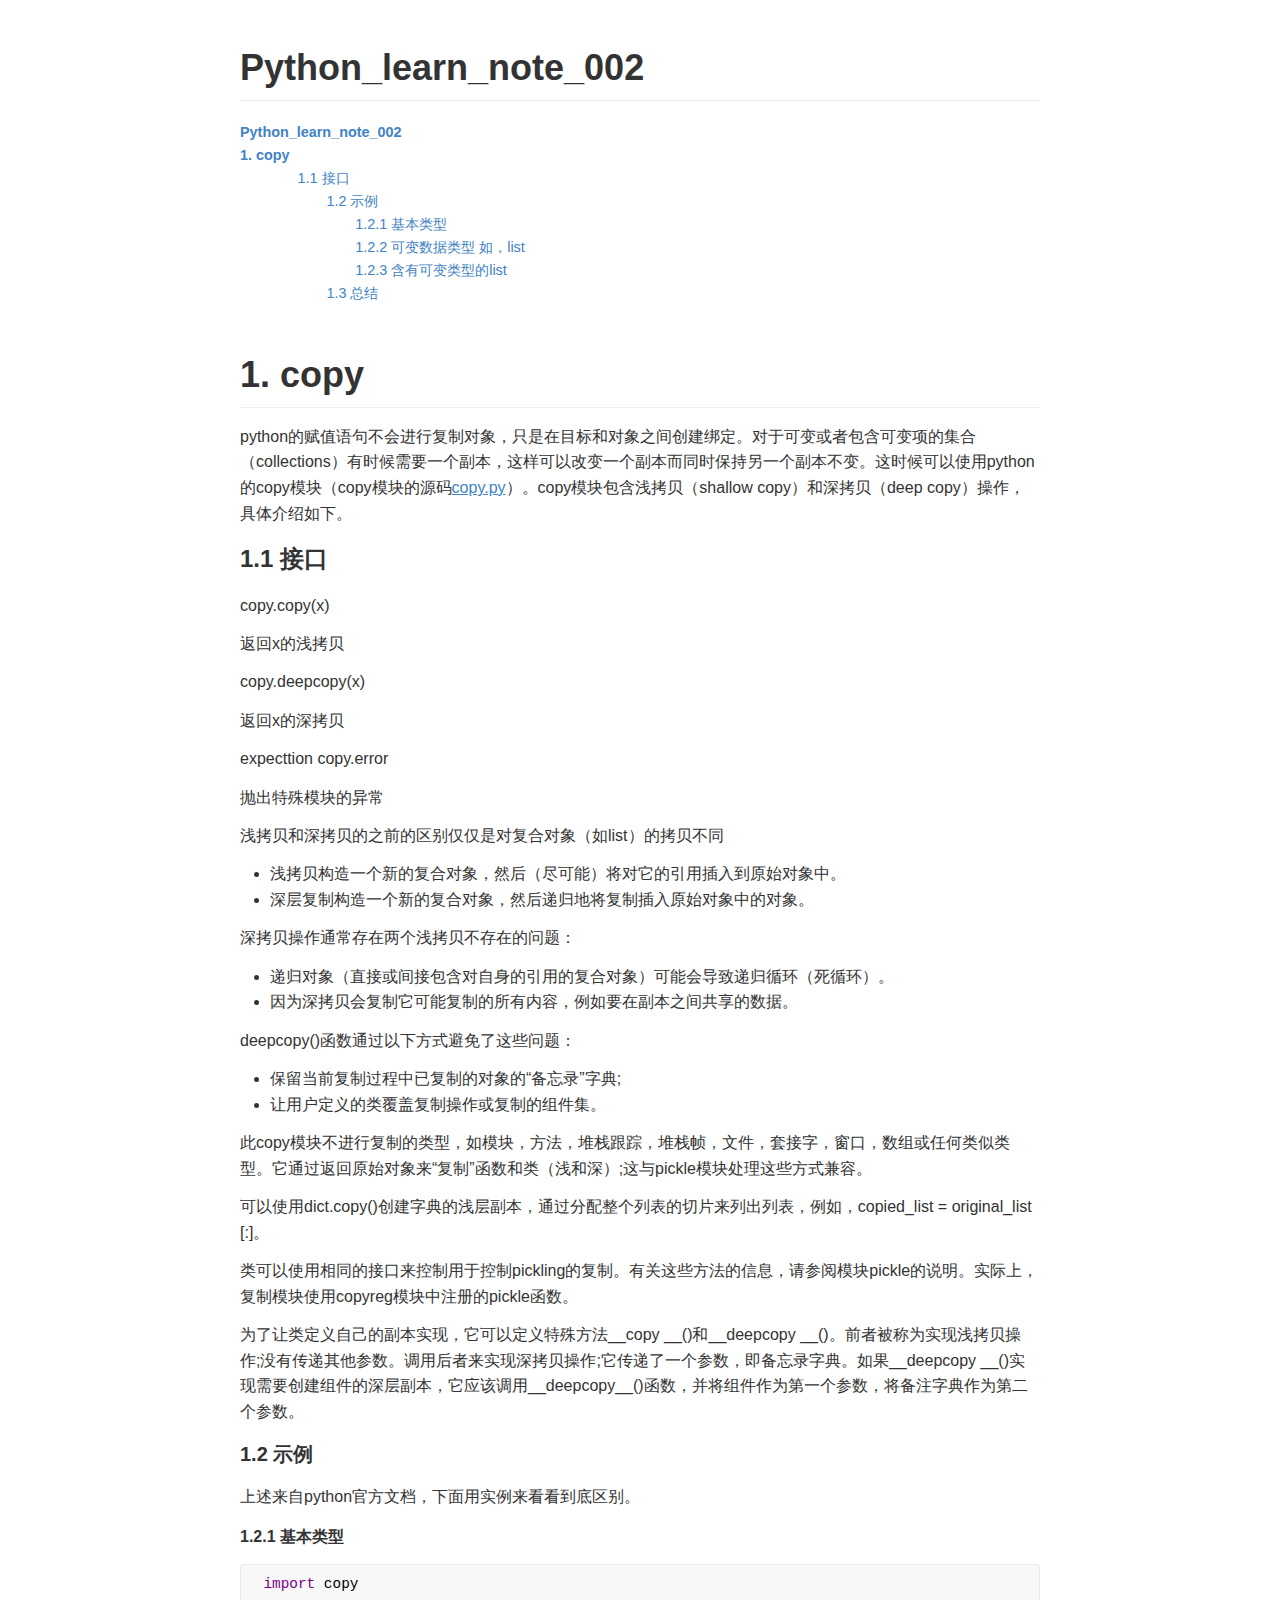
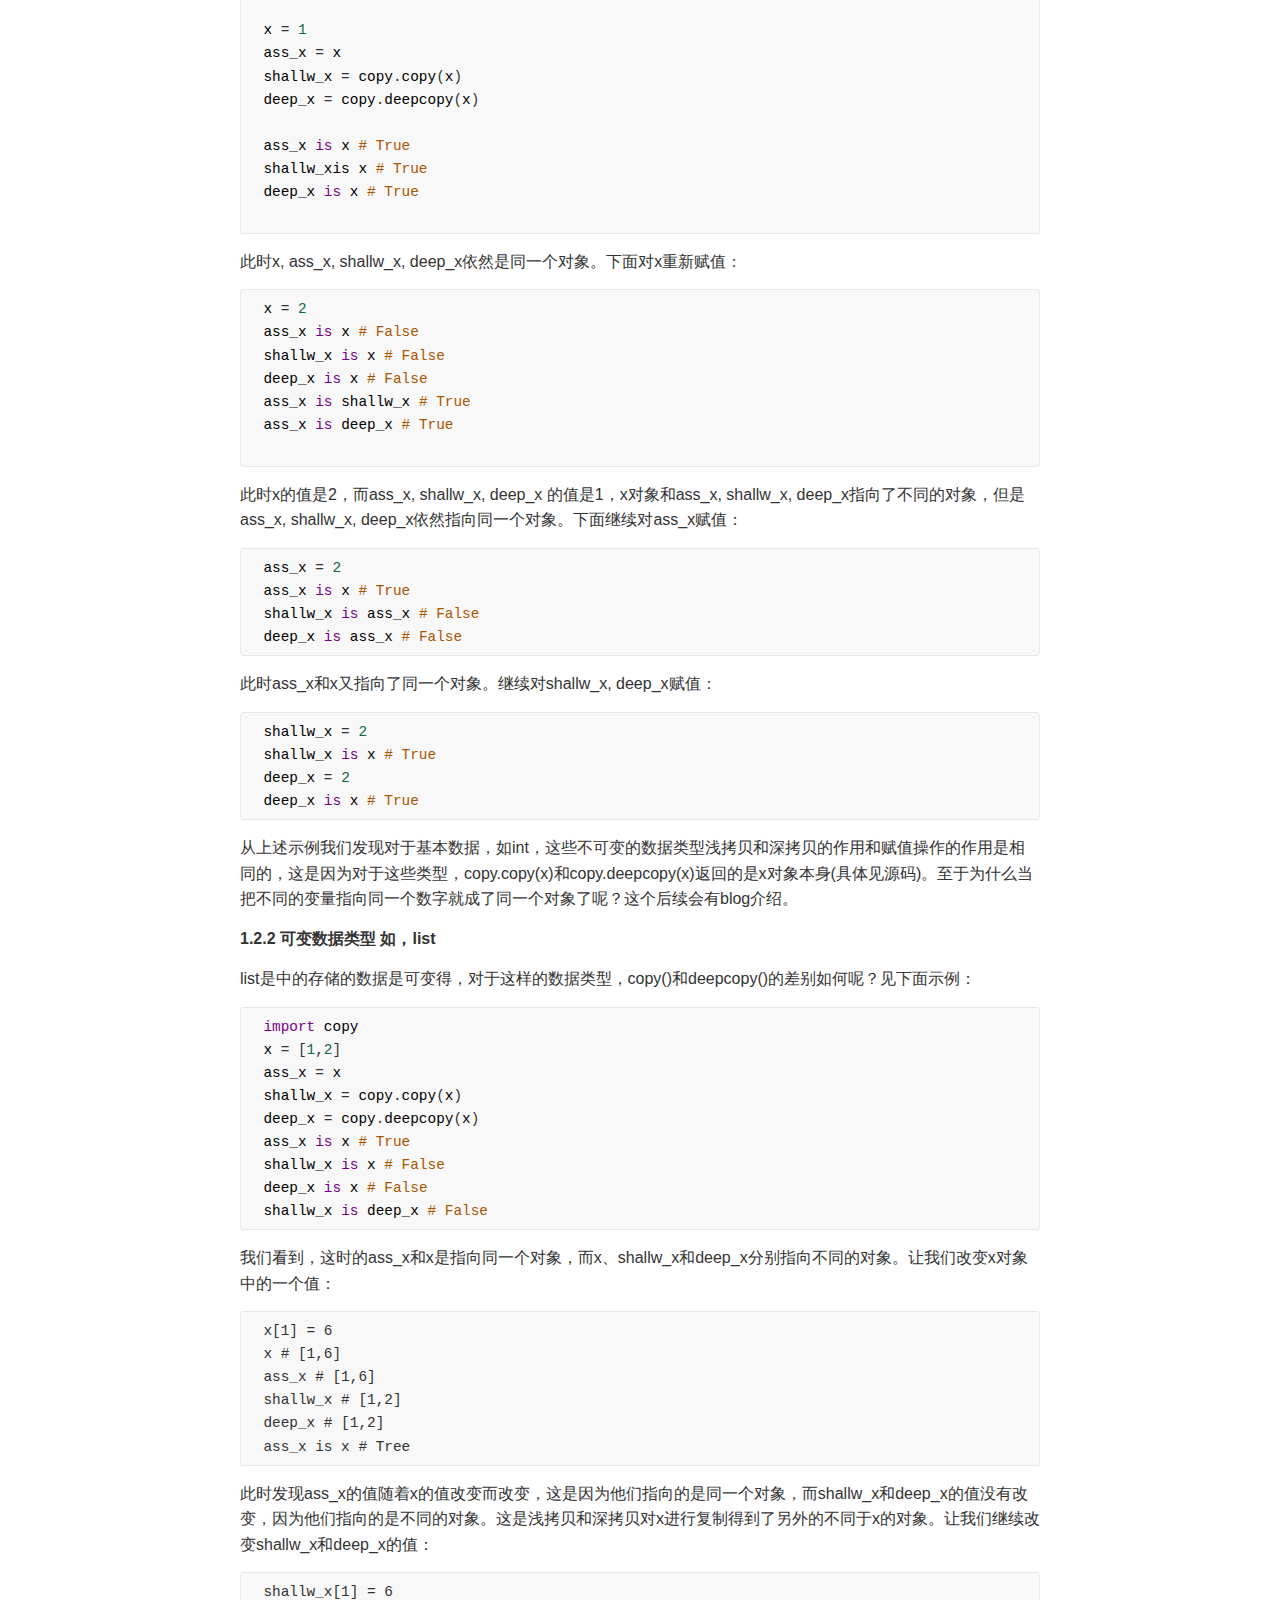
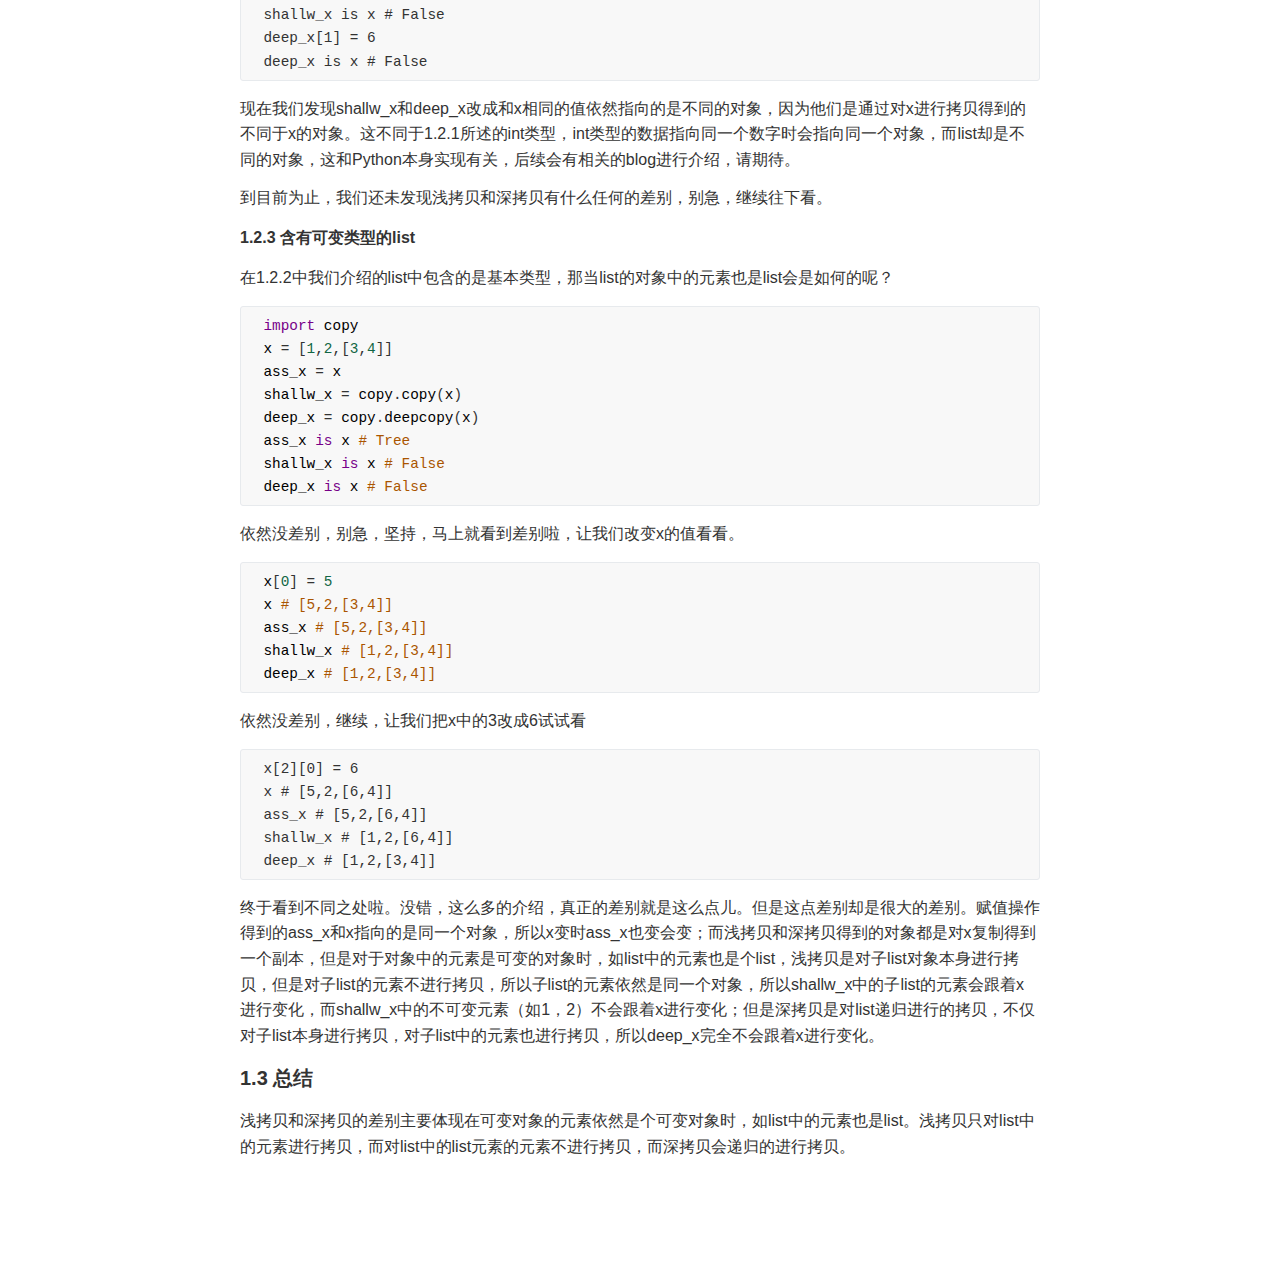
<file: html/articles/python/Python_learn_note_002.html>
<!doctype html>
<html>
<head>
<meta charset='UTF-8'><meta name='viewport' content='width=device-width initial-scale=1'>
<title>Python_learn_note_002</title><link href='https://fonts.loli.net/css?family=Open+Sans:400italic,700italic,700,400&subset=latin,latin-ext' rel='stylesheet' type='text/css' /><style type='text/css'>html {overflow-x: initial !important;}:root { --bg-color: #ffffff; --text-color: #333333; --select-text-bg-color: #B5D6FC; --select-text-font-color: auto; --monospace: "Lucida Console",Consolas,"Courier",monospace; }
html { font-size: 14px; background-color: var(--bg-color); color: var(--text-color); font-family: "Helvetica Neue", Helvetica, Arial, sans-serif; -webkit-font-smoothing: antialiased; }
body { margin: 0px; padding: 0px; height: auto; bottom: 0px; top: 0px; left: 0px; right: 0px; font-size: 1rem; line-height: 1.42857143; overflow-x: hidden; background-image: inherit; background-size: inherit; background-attachment: inherit; background-origin: inherit; background-clip: inherit; background-color: inherit; background-position: inherit inherit; background-repeat: inherit inherit; }
iframe { margin: auto; }
a.url { word-break: break-all; }
a:active, a:hover { outline: 0px; }
.in-text-selection, ::selection { text-shadow: none; background: var(--select-text-bg-color); color: var(--select-text-font-color); }
#write { margin: 0px auto; height: auto; width: inherit; word-break: normal; word-wrap: break-word; position: relative; white-space: normal; overflow-x: visible; }
#write.first-line-indent p { text-indent: 2em; }
#write.first-line-indent li p, #write.first-line-indent p * { text-indent: 0px; }
#write.first-line-indent li { margin-left: 2em; }
.for-image #write { padding-left: 8px; padding-right: 8px; }
body.typora-export { padding-left: 30px; padding-right: 30px; }
.typora-export .footnote-line, .typora-export p { white-space: pre-wrap; }
@media screen and (max-width: 500px) { 
  body.typora-export { padding-left: 0px; padding-right: 0px; }
  .CodeMirror-sizer { margin-left: 0px !important; }
  .CodeMirror-gutters { display: none !important; }
}
#write li > figure:first-child { margin-top: -20px; }
#write ol, #write ul { position: relative; }
img { max-width: 100%; vertical-align: middle; }
button, input, select, textarea { color: inherit; font-family: inherit; font-size: inherit; font-style: inherit; font-variant-caps: inherit; font-weight: inherit; font-stretch: inherit; line-height: inherit; }
input[type="checkbox"], input[type="radio"] { line-height: normal; padding: 0px; }
*, ::after, ::before { box-sizing: border-box; }
#write h1, #write h2, #write h3, #write h4, #write h5, #write h6, #write p, #write pre { width: inherit; }
#write h1, #write h2, #write h3, #write h4, #write h5, #write h6, #write p { position: relative; }
h1, h2, h3, h4, h5, h6 { break-after: avoid-page; break-inside: avoid; orphans: 2; }
p { orphans: 4; }
h1 { font-size: 2rem; }
h2 { font-size: 1.8rem; }
h3 { font-size: 1.6rem; }
h4 { font-size: 1.4rem; }
h5 { font-size: 1.2rem; }
h6 { font-size: 1rem; }
.md-math-block, .md-rawblock, h1, h2, h3, h4, h5, h6, p { margin-top: 1rem; margin-bottom: 1rem; }
.hidden { display: none; }
.md-blockmeta { color: rgb(204, 204, 204); font-weight: 700; font-style: italic; }
a { cursor: pointer; }
sup.md-footnote { padding: 2px 4px; background-color: rgba(238, 238, 238, 0.701961); color: rgb(85, 85, 85); border-top-left-radius: 4px; border-top-right-radius: 4px; border-bottom-right-radius: 4px; border-bottom-left-radius: 4px; cursor: pointer; }
sup.md-footnote a, sup.md-footnote a:hover { color: inherit; text-transform: inherit; text-decoration: inherit; }
#write input[type="checkbox"] { cursor: pointer; width: inherit; height: inherit; }
figure { overflow-x: auto; margin: 1.2em 0px; max-width: calc(100% + 16px); padding: 0px; }
figure > table { margin: 0px !important; }
tr { break-inside: avoid; break-after: auto; }
thead { display: table-header-group; }
table { border-collapse: collapse; border-spacing: 0px; width: 100%; overflow: auto; break-inside: auto; text-align: left; }
table.md-table td { min-width: 80px; }
.CodeMirror-gutters { border-right-width: 0px; background-color: inherit; }
.CodeMirror { text-align: left; }
.CodeMirror-placeholder { opacity: 0.3; }
.CodeMirror pre { padding: 0px 4px; }
.CodeMirror-lines { padding: 0px; }
div.hr:focus { cursor: none; }
#write pre { white-space: pre-wrap; }
#write.fences-no-line-wrapping pre { white-space: pre; }
#write pre.ty-contain-cm { white-space: normal; }
.CodeMirror-gutters { margin-right: 4px; }
.md-fences { font-size: 0.9rem; display: block; break-inside: avoid; text-align: left; overflow: visible; white-space: pre; background-image: inherit; background-size: inherit; background-attachment: inherit; background-origin: inherit; background-clip: inherit; background-color: inherit; position: relative !important; background-position: inherit inherit; background-repeat: inherit inherit; }
.md-diagram-panel { width: 100%; margin-top: 10px; text-align: center; padding-top: 0px; padding-bottom: 8px; overflow-x: auto; }
#write .md-fences.mock-cm { white-space: pre-wrap; }
.md-fences.md-fences-with-lineno { padding-left: 0px; }
#write.fences-no-line-wrapping .md-fences.mock-cm { white-space: pre; overflow-x: auto; }
.md-fences.mock-cm.md-fences-with-lineno { padding-left: 8px; }
.CodeMirror-line, twitterwidget { break-inside: avoid; }
.footnotes { opacity: 0.8; font-size: 0.9rem; margin-top: 1em; margin-bottom: 1em; }
.footnotes + .footnotes { margin-top: 0px; }
.md-reset { margin: 0px; padding: 0px; border: 0px; outline: 0px; vertical-align: top; text-decoration: none; text-shadow: none; float: none; position: static; width: auto; height: auto; white-space: nowrap; cursor: inherit; line-height: normal; font-weight: 400; text-align: left; box-sizing: content-box; direction: ltr; background-position: 0px 0px; background-repeat: initial initial; }
li div { padding-top: 0px; }
blockquote { margin: 1rem 0px; }
li .mathjax-block, li p { margin: 0.5rem 0px; }
li { margin: 0px; position: relative; }
blockquote > :last-child { margin-bottom: 0px; }
blockquote > :first-child, li > :first-child { margin-top: 0px; }
.footnotes-area { color: rgb(136, 136, 136); margin-top: 0.714rem; padding-bottom: 0.143rem; white-space: normal; }
#write .footnote-line { white-space: pre-wrap; }
@media print { 
  body, html { border: 1px solid transparent; height: 99%; break-after: avoid-page; break-before: avoid-page; }
  #write { margin-top: 0px; border-color: transparent !important; }
  .typora-export * { -webkit-print-color-adjust: exact; }
  html.blink-to-pdf { font-size: 13px; }
  .typora-export #write { padding-left: 1cm; padding-right: 1cm; padding-bottom: 0px; break-after: avoid-page; }
  .typora-export #write::after { height: 0px; }
  @page { margin: 20mm 0px; }
}
.footnote-line { margin-top: 0.714em; font-size: 0.7em; }
a img, img a { cursor: pointer; }
pre.md-meta-block { font-size: 0.8rem; min-height: 0.8rem; white-space: pre-wrap; background-color: rgb(204, 204, 204); display: block; overflow-x: hidden; background-position: initial initial; background-repeat: initial initial; }
p > img:only-child { display: block; margin: auto; }
p > .md-image:only-child { display: inline-block; width: 100%; text-align: center; }
#write .MathJax_Display { margin: 0.8em 0px 0px; }
.md-math-block { width: 100%; }
.md-math-block:not(:empty)::after { display: none; }
[contenteditable="true"]:active, [contenteditable="true"]:focus { outline: 0px; box-shadow: none; }
.md-task-list-item { position: relative; list-style-type: none; }
.task-list-item.md-task-list-item { padding-left: 0px; }
.md-task-list-item > input { position: absolute; top: 0px; left: 0px; margin-left: -1.2em; margin-top: calc(1em - 10px); }
.math { font-size: 1rem; }
.md-toc { min-height: 3.58rem; position: relative; font-size: 0.9rem; border-top-left-radius: 10px; border-top-right-radius: 10px; border-bottom-right-radius: 10px; border-bottom-left-radius: 10px; }
.md-toc-content { position: relative; margin-left: 0px; }
.md-toc-content::after, .md-toc::after { display: none; }
.md-toc-item { display: block; color: rgb(65, 131, 196); }
.md-toc-item a { text-decoration: none; }
.md-toc-inner:hover { text-decoration: underline; }
.md-toc-inner { display: inline-block; cursor: pointer; }
.md-toc-h1 .md-toc-inner { margin-left: 0px; font-weight: 700; }
.md-toc-h2 .md-toc-inner { margin-left: 2em; }
.md-toc-h3 .md-toc-inner { margin-left: 4em; }
.md-toc-h4 .md-toc-inner { margin-left: 6em; }
.md-toc-h5 .md-toc-inner { margin-left: 8em; }
.md-toc-h6 .md-toc-inner { margin-left: 10em; }
@media screen and (max-width: 48em) { 
  .md-toc-h3 .md-toc-inner { margin-left: 3.5em; }
  .md-toc-h4 .md-toc-inner { margin-left: 5em; }
  .md-toc-h5 .md-toc-inner { margin-left: 6.5em; }
  .md-toc-h6 .md-toc-inner { margin-left: 8em; }
}
a.md-toc-inner { font-size: inherit; font-style: inherit; font-weight: inherit; line-height: inherit; }
.footnote-line a:not(.reversefootnote) { color: inherit; }
.md-attr { display: none; }
.md-fn-count::after { content: "."; }
code, pre, samp, tt { font-family: var(--monospace); }
kbd { margin: 0px 0.1em; padding: 0.1em 0.6em; font-size: 0.8em; color: rgb(36, 39, 41); background-color: rgb(255, 255, 255); border: 1px solid rgb(173, 179, 185); border-top-left-radius: 3px; border-top-right-radius: 3px; border-bottom-right-radius: 3px; border-bottom-left-radius: 3px; box-shadow: rgba(12, 13, 14, 0.2) 0px 1px 0px, rgb(255, 255, 255) 0px 0px 0px 2px inset; white-space: nowrap; vertical-align: middle; background-position: initial initial; background-repeat: initial initial; }
.md-comment { color: rgb(162, 127, 3); opacity: 0.8; font-family: var(--monospace); }
code { text-align: left; }
a.md-print-anchor { white-space: pre !important; border: none !important; display: inline-block !important; position: absolute !important; width: 1px !important; right: 0px !important; outline: 0px !important; text-shadow: initial !important; background-position: 0px 0px !important; background-repeat: initial initial !important; }
.md-inline-math .MathJax_SVG .noError { display: none !important; }
.md-math-block .MathJax_SVG_Display { text-align: center; margin: 0px; position: relative; text-indent: 0px; max-width: none; max-height: none; min-height: 0px; min-width: 100%; width: auto; overflow-y: hidden; display: block !important; }
.MathJax_SVG_Display, .md-inline-math .MathJax_SVG_Display { width: auto; margin: inherit; display: inline-block !important; }
.MathJax_SVG .MJX-monospace { font-family: var(--monospace); }
.MathJax_SVG .MJX-sans-serif { font-family: sans-serif; }
.MathJax_SVG { display: inline; font-style: normal; font-weight: 400; line-height: normal; zoom: 90%; text-indent: 0px; text-align: left; text-transform: none; letter-spacing: normal; word-spacing: normal; word-wrap: normal; white-space: nowrap; float: none; direction: ltr; max-width: none; max-height: none; min-width: 0px; min-height: 0px; border: 0px; padding: 0px; margin: 0px; }
.MathJax_SVG * { transition: none; }
.MathJax_SVG_Display svg { vertical-align: middle !important; margin-bottom: 0px !important; }
.os-windows.monocolor-emoji .md-emoji { font-family: "Segoe UI Symbol", sans-serif; }
.md-diagram-panel > svg { max-width: 100%; }
[lang="mermaid"] svg, [lang="flow"] svg { max-width: 100%; }
[lang="mermaid"] .node text { font-size: 1rem; }
table tr th { border-bottom-width: 0px; }
video { max-width: 100%; display: block; margin: 0px auto; }
iframe { max-width: 100%; width: 100%; border: none; }
.highlight td, .highlight tr { border: 0px; }


.CodeMirror { height: auto; }
.CodeMirror.cm-s-inner { background-image: inherit; background-size: inherit; background-attachment: inherit; background-origin: inherit; background-clip: inherit; background-color: inherit; background-position: inherit inherit; background-repeat: inherit inherit; }
.CodeMirror-scroll { overflow-y: hidden; overflow-x: auto; z-index: 3; }
.CodeMirror-gutter-filler, .CodeMirror-scrollbar-filler { background-color: rgb(255, 255, 255); }
.CodeMirror-gutters { border-right-width: 1px; border-right-style: solid; border-right-color: rgb(221, 221, 221); background-image: inherit; background-size: inherit; background-attachment: inherit; background-origin: inherit; background-clip: inherit; background-color: inherit; white-space: nowrap; background-position: inherit inherit; background-repeat: inherit inherit; }
.CodeMirror-linenumber { padding: 0px 3px 0px 5px; text-align: right; color: rgb(153, 153, 153); }
.cm-s-inner .cm-keyword { color: rgb(119, 0, 136); }
.cm-s-inner .cm-atom, .cm-s-inner.cm-atom { color: rgb(34, 17, 153); }
.cm-s-inner .cm-number { color: rgb(17, 102, 68); }
.cm-s-inner .cm-def { color: rgb(0, 0, 255); }
.cm-s-inner .cm-variable { color: rgb(0, 0, 0); }
.cm-s-inner .cm-variable-2 { color: rgb(0, 85, 170); }
.cm-s-inner .cm-variable-3 { color: rgb(0, 136, 85); }
.cm-s-inner .cm-string { color: rgb(170, 17, 17); }
.cm-s-inner .cm-property { color: rgb(0, 0, 0); }
.cm-s-inner .cm-operator { color: rgb(152, 26, 26); }
.cm-s-inner .cm-comment, .cm-s-inner.cm-comment { color: rgb(170, 85, 0); }
.cm-s-inner .cm-string-2 { color: rgb(255, 85, 0); }
.cm-s-inner .cm-meta { color: rgb(85, 85, 85); }
.cm-s-inner .cm-qualifier { color: rgb(85, 85, 85); }
.cm-s-inner .cm-builtin { color: rgb(51, 0, 170); }
.cm-s-inner .cm-bracket { color: rgb(153, 153, 119); }
.cm-s-inner .cm-tag { color: rgb(17, 119, 0); }
.cm-s-inner .cm-attribute { color: rgb(0, 0, 204); }
.cm-s-inner .cm-header, .cm-s-inner.cm-header { color: rgb(0, 0, 255); }
.cm-s-inner .cm-quote, .cm-s-inner.cm-quote { color: rgb(0, 153, 0); }
.cm-s-inner .cm-hr, .cm-s-inner.cm-hr { color: rgb(153, 153, 153); }
.cm-s-inner .cm-link, .cm-s-inner.cm-link { color: rgb(0, 0, 204); }
.cm-negative { color: rgb(221, 68, 68); }
.cm-positive { color: rgb(34, 153, 34); }
.cm-header, .cm-strong { font-weight: 700; }
.cm-del { text-decoration: line-through; }
.cm-em { font-style: italic; }
.cm-link { text-decoration: underline; }
.cm-error { color: red; }
.cm-invalidchar { color: red; }
.cm-constant { color: rgb(38, 139, 210); }
.cm-defined { color: rgb(181, 137, 0); }
div.CodeMirror span.CodeMirror-matchingbracket { color: rgb(0, 255, 0); }
div.CodeMirror span.CodeMirror-nonmatchingbracket { color: rgb(255, 34, 34); }
.cm-s-inner .CodeMirror-activeline-background { background-image: inherit; background-size: inherit; background-attachment: inherit; background-origin: inherit; background-clip: inherit; background-color: inherit; background-position: inherit inherit; background-repeat: inherit inherit; }
.CodeMirror { position: relative; overflow: hidden; }
.CodeMirror-scroll { height: 100%; outline: 0px; position: relative; box-sizing: content-box; background-image: inherit; background-size: inherit; background-attachment: inherit; background-origin: inherit; background-clip: inherit; background-color: inherit; background-position: inherit inherit; background-repeat: inherit inherit; }
.CodeMirror-sizer { position: relative; }
.CodeMirror-gutter-filler, .CodeMirror-hscrollbar, .CodeMirror-scrollbar-filler, .CodeMirror-vscrollbar { position: absolute; z-index: 6; display: none; }
.CodeMirror-vscrollbar { right: 0px; top: 0px; overflow: hidden; }
.CodeMirror-hscrollbar { bottom: 0px; left: 0px; overflow: hidden; }
.CodeMirror-scrollbar-filler { right: 0px; bottom: 0px; }
.CodeMirror-gutter-filler { left: 0px; bottom: 0px; }
.CodeMirror-gutters { position: absolute; left: 0px; top: 0px; padding-bottom: 30px; z-index: 3; }
.CodeMirror-gutter { white-space: normal; height: 100%; box-sizing: content-box; padding-bottom: 30px; margin-bottom: -32px; display: inline-block; }
.CodeMirror-gutter-wrapper { position: absolute; z-index: 4; border: none !important; background-position: 0px 0px !important; background-repeat: initial initial !important; }
.CodeMirror-gutter-background { position: absolute; top: 0px; bottom: 0px; z-index: 4; }
.CodeMirror-gutter-elt { position: absolute; cursor: default; z-index: 4; }
.CodeMirror-lines { cursor: text; }
.CodeMirror pre { border-top-left-radius: 0px; border-top-right-radius: 0px; border-bottom-right-radius: 0px; border-bottom-left-radius: 0px; border-width: 0px; font-family: inherit; font-size: inherit; margin: 0px; white-space: pre; word-wrap: normal; color: inherit; z-index: 2; position: relative; overflow: visible; background-position: 0px 0px; background-repeat: initial initial; }
.CodeMirror-wrap pre { word-wrap: break-word; white-space: pre-wrap; word-break: normal; }
.CodeMirror-code pre { border-right-width: 30px; border-right-style: solid; border-right-color: transparent; width: fit-content; }
.CodeMirror-wrap .CodeMirror-code pre { border-right-style: none; width: auto; }
.CodeMirror-linebackground { position: absolute; left: 0px; right: 0px; top: 0px; bottom: 0px; z-index: 0; }
.CodeMirror-linewidget { position: relative; z-index: 2; overflow: auto; }
.CodeMirror-wrap .CodeMirror-scroll { overflow-x: hidden; }
.CodeMirror-measure { position: absolute; width: 100%; height: 0px; overflow: hidden; visibility: hidden; }
.CodeMirror-measure pre { position: static; }
.CodeMirror div.CodeMirror-cursor { position: absolute; visibility: hidden; border-right-style: none; width: 0px; }
.CodeMirror div.CodeMirror-cursor { visibility: hidden; }
.CodeMirror-focused div.CodeMirror-cursor { visibility: inherit; }
.cm-searching { background-color: rgba(255, 255, 0, 0.4); background-position: initial initial; background-repeat: initial initial; }
@media print { 
  .CodeMirror div.CodeMirror-cursor { visibility: hidden; }
}


:root {
    --side-bar-bg-color: #fafafa;
    --control-text-color: #777;
}

@include-when-export url(https://fonts.loli.net/css?family=Open+Sans:400italic,700italic,700,400&subset=latin,latin-ext);

@font-face {
    font-family: 'Open Sans';
    font-style: normal;
    font-weight: normal;
    src: local('Open Sans Regular'),url('file:///Users/liutengfei04/Library/Application%20Support/abnerworks.Typora/themes/github/400.woff') format('woff');
}

@font-face {
    font-family: 'Open Sans';
    font-style: italic;
    font-weight: normal;
    src: local('Open Sans Italic'),url('file:///Users/liutengfei04/Library/Application%20Support/abnerworks.Typora/themes/github/400i.woff') format('woff');
}

@font-face {
    font-family: 'Open Sans';
    font-style: normal;
    font-weight: bold;
    src: local('Open Sans Bold'),url('file:///Users/liutengfei04/Library/Application%20Support/abnerworks.Typora/themes/github/700.woff') format('woff');
}

@font-face {
    font-family: 'Open Sans';
    font-style: italic;
    font-weight: bold;
    src: local('Open Sans Bold Italic'),url('file:///Users/liutengfei04/Library/Application%20Support/abnerworks.Typora/themes/github/700i.woff') format('woff');
}

html {
    font-size: 16px;
}

body {
    font-family: "Open Sans","Clear Sans","Helvetica Neue",Helvetica,Arial,sans-serif;
    color: rgb(51, 51, 51);
    line-height: 1.6;
}

#write {
    max-width: 860px;
  	margin: 0 auto;
  	padding: 30px;
    padding-bottom: 100px;
}
#write > ul:first-child,
#write > ol:first-child{
    margin-top: 30px;
}

a {
    color: #4183C4;
}
h1,
h2,
h3,
h4,
h5,
h6 {
    position: relative;
    margin-top: 1rem;
    margin-bottom: 1rem;
    font-weight: bold;
    line-height: 1.4;
    cursor: text;
}
h1:hover a.anchor,
h2:hover a.anchor,
h3:hover a.anchor,
h4:hover a.anchor,
h5:hover a.anchor,
h6:hover a.anchor {
    /*background: url("file:///Users/liutengfei04/Library/Application%20Support/images/modules/styleguide/para.png") no-repeat 10px center;*/
    text-decoration: none;
}
h1 tt,
h1 code {
    font-size: inherit;
}
h2 tt,
h2 code {
    font-size: inherit;
}
h3 tt,
h3 code {
    font-size: inherit;
}
h4 tt,
h4 code {
    font-size: inherit;
}
h5 tt,
h5 code {
    font-size: inherit;
}
h6 tt,
h6 code {
    font-size: inherit;
}
h1 {
    padding-bottom: .3em;
    font-size: 2.25em;
    line-height: 1.2;
    border-bottom: 1px solid #eee;
}
h2 {
   padding-bottom: .3em;
    font-size: 1.75em;
    line-height: 1.225;
    border-bottom: 1px solid #eee;
}
h3 {
    font-size: 1.5em;
    line-height: 1.43;
}
h4 {
    font-size: 1.25em;
}
h5 {
    font-size: 1em;
}
h6 {
   font-size: 1em;
    color: #777;
}
p,
blockquote,
ul,
ol,
dl,
table{
    margin: 0.8em 0;
}
li>ol,
li>ul {
    margin: 0 0;
}
hr {
    height: 2px;
    padding: 0;
    margin: 16px 0;
    background-color: #e7e7e7;
    border: 0 none;
    overflow: hidden;
    box-sizing: content-box;
}

li p.first {
    display: inline-block;
}
ul,
ol {
    padding-left: 30px;
}
ul:first-child,
ol:first-child {
    margin-top: 0;
}
ul:last-child,
ol:last-child {
    margin-bottom: 0;
}
blockquote {
    border-left: 4px solid #dfe2e5;
    padding: 0 15px;
    color: #777777;
}
blockquote blockquote {
    padding-right: 0;
}
table {
    padding: 0;
    word-break: initial;
}
table tr {
    border-top: 1px solid #dfe2e5;
    margin: 0;
    padding: 0;
}
table tr:nth-child(2n),
thead {
    background-color: #f8f8f8;
}
table tr th {
    font-weight: bold;
    border: 1px solid #dfe2e5;
    border-bottom: 0;
    text-align: left;
    margin: 0;
    padding: 6px 13px;
}
table tr td {
    border: 1px solid #dfe2e5;
    text-align: left;
    margin: 0;
    padding: 6px 13px;
}
table tr th:first-child,
table tr td:first-child {
    margin-top: 0;
}
table tr th:last-child,
table tr td:last-child {
    margin-bottom: 0;
}

.CodeMirror-lines {
    padding-left: 4px;
}

.code-tooltip {
    box-shadow: 0 1px 1px 0 rgba(0,28,36,.3);
    border-top: 1px solid #eef2f2;
}

.md-fences,
code,
tt {
    border: 1px solid #e7eaed;
    background-color: #f8f8f8;
    border-radius: 3px;
    padding: 0;
    padding: 2px 4px 0px 4px;
    font-size: 0.9em;
}

code {
    background-color: #f3f4f4;
    padding: 0 4px 2px 4px;
}

.md-fences {
    margin-bottom: 15px;
    margin-top: 15px;
    padding: 0.2em 1em;
    padding-top: 8px;
    padding-bottom: 6px;
}


.md-task-list-item > input {
  margin-left: -1.3em;
}

@media print {
    html {
        font-size: 13px;
    }
    table,
    pre {
        page-break-inside: avoid;
    }
    pre {
        word-wrap: break-word;
    }
}

.md-fences {
	background-color: #f8f8f8;
}
#write pre.md-meta-block {
	padding: 1rem;
    font-size: 85%;
    line-height: 1.45;
    background-color: #f7f7f7;
    border: 0;
    border-radius: 3px;
    color: #777777;
    margin-top: 0 !important;
}

.mathjax-block>.code-tooltip {
	bottom: .375rem;
}

.md-mathjax-midline {
    background: #fafafa;
}

#write>h3.md-focus:before{
	left: -1.5625rem;
	top: .375rem;
}
#write>h4.md-focus:before{
	left: -1.5625rem;
	top: .285714286rem;
}
#write>h5.md-focus:before{
	left: -1.5625rem;
	top: .285714286rem;
}
#write>h6.md-focus:before{
	left: -1.5625rem;
	top: .285714286rem;
}
.md-image>.md-meta {
    /*border: 1px solid #ddd;*/
    border-radius: 3px;
    padding: 2px 0px 0px 4px;
    font-size: 0.9em;
    color: inherit;
}

.md-tag {
    color: #a7a7a7;
    opacity: 1;
}

.md-toc { 
    margin-top:20px;
    padding-bottom:20px;
}

.sidebar-tabs {
    border-bottom: none;
}

#typora-quick-open {
    border: 1px solid #ddd;
    background-color: #f8f8f8;
}

#typora-quick-open-item {
    background-color: #FAFAFA;
    border-color: #FEFEFE #e5e5e5 #e5e5e5 #eee;
    border-style: solid;
    border-width: 1px;
}

/** focus mode */
.on-focus-mode blockquote {
    border-left-color: rgba(85, 85, 85, 0.12);
}

header, .context-menu, .megamenu-content, footer{
    font-family: "Segoe UI", "Arial", sans-serif;
}

.file-node-content:hover .file-node-icon,
.file-node-content:hover .file-node-open-state{
    visibility: visible;
}

.mac-seamless-mode #typora-sidebar {
    background-color: #fafafa;
    background-color: var(--side-bar-bg-color);
}

.md-lang {
    color: #b4654d;
}

.html-for-mac .context-menu {
    --item-hover-bg-color: #E6F0FE;
}

#md-notification .btn {
    border: 0;
}

.dropdown-menu .divider {
    border-color: #e5e5e5;
}

 .typora-export p, .typora-export .footnote-line {white-space: normal;} 
</style>
</head>
<body class='typora-export' >
<div  id='write'  class = 'is-mac'><h1><a name='header-n0' class='md-header-anchor '></a>Python_learn_note_002</h1><div class='md-toc' mdtype='toc'><p class="md-toc-content"><span class="md-toc-item md-toc-h1" data-ref="n0"><a class="md-toc-inner" style="" href="#header-n0">Python_learn_note_002</a></span><span class="md-toc-item md-toc-h1" data-ref="n3"><a class="md-toc-inner" style="" href="#header-n3">1. copy</a></span><span class="md-toc-item md-toc-h3" data-ref="n17"><a class="md-toc-inner" style="" href="#header-n17">1.1 接口</a></span><span class="md-toc-item md-toc-h4" data-ref="n91"><a class="md-toc-inner" style="" href="#header-n91">1.2 示例</a></span><span class="md-toc-item md-toc-h5" data-ref="n155"><a class="md-toc-inner" style="" href="#header-n155">1.2.1 基本类型</a></span><span class="md-toc-item md-toc-h5" data-ref="n162"><a class="md-toc-inner" style="" href="#header-n162">1.2.2 可变数据类型 如，list</a></span><span class="md-toc-item md-toc-h5" data-ref="n188"><a class="md-toc-inner" style="" href="#header-n188">1.2.3 含有可变类型的list</a></span><span class="md-toc-item md-toc-h4" data-ref="n172"><a class="md-toc-inner" style="" href="#header-n172">1.3 总结</a></span></p></div><h1><a name='header-n3' class='md-header-anchor '></a>1. copy</h1><p>python的赋值语句不会进行复制对象，只是在目标和对象之间创建绑定。对于可变或者包含可变项的集合（collections）有时候需要一个副本，这样可以改变一个副本而同时保持另一个副本不变。这时候可以使用python的copy模块（copy模块的源码<a href='https://github.com/python/cpython/blob/3.7/Lib/copy.py'>copy.py</a>）。copy模块包含浅拷贝（shallow copy）和深拷贝（deep copy）操作，具体介绍如下。</p><h3><a name='header-n17' class='md-header-anchor '></a>1.1 接口</h3><p>copy.copy(x)</p><p>        返回x的浅拷贝</p><p>copy.deepcopy(x)</p><p>        返回x的深拷贝</p><p>expecttion copy.error</p><p>        抛出特殊模块的异常</p><p>浅拷贝和深拷贝的之前的区别仅仅是对复合对象（如list）的拷贝不同</p><ul><li>浅拷贝构造一个新的复合对象，然后（尽可能）将对它的引用插入到原始对象中。</li><li>深层复制构造一个新的复合对象，然后递归地将复制插入原始对象中的对象。</li></ul><p>深拷贝操作通常存在两个浅拷贝不存在的问题：</p><ul><li>递归对象（直接或间接包含对自身的引用的复合对象）可能会导致递归循环（死循环）。</li><li>因为深拷贝会复制它可能复制的所有内容，例如要在副本之间共享的数据。</li></ul><p>deepcopy()函数通过以下方式避免了这些问题：</p><ul><li>保留当前复制过程中已复制的对象的“备忘录”字典;</li><li>让用户定义的类覆盖复制操作或复制的组件集。</li></ul><p>此copy模块不进行复制的类型，如模块，方法，堆栈跟踪，堆栈帧，文件，套接字，窗口，数组或任何类似类型。它通过返回原始对象来“复制”函数和类（浅和深）;这与pickle模块处理这些方式兼容。</p><p>可以使用dict.copy()创建字典的浅层副本，通过分配整个列表的切片来列出列表，例如，copied_list = original_list [:]。</p><p>类可以使用相同的接口来控制用于控制pickling的复制。有关这些方法的信息，请参阅模块pickle的说明。实际上，复制模块使用copyreg模块中注册的pickle函数。</p><p>为了让类定义自己的副本实现，它可以定义特殊方法__copy __()和__deepcopy __()。前者被称为实现浅拷贝操作;没有传递其他参数。调用后者来实现深拷贝操作;它传递了一个参数，即备忘录字典。如果__deepcopy __()实现需要创建组件的深层副本，它应该调用__deepcopy__()函数，并将组件作为第一个参数，将备注字典作为第二个参数。</p><h4><a name='header-n91' class='md-header-anchor '></a>1.2 示例</h4><p>上述来自python官方文档，下面用实例来看看到底区别。</p><h5><a name='header-n155' class='md-header-anchor '></a>1.2.1 基本类型</h5><pre spellcheck="false" class="md-fences md-end-block ty-contain-cm modeLoaded" lang="python"><div class="CodeMirror cm-s-inner CodeMirror-wrap" lang="python"><div style="overflow: hidden; position: relative; width: 3px; height: 0px; top: 0px; left: 8px;"><textarea autocorrect="off" autocapitalize="off" spellcheck="false" tabindex="0" style="position: absolute; bottom: -1em; padding: 0px; width: 1000px; height: 1em; outline: none;"></textarea></div><div class="CodeMirror-scrollbar-filler" cm-not-content="true"></div><div class="CodeMirror-gutter-filler" cm-not-content="true"></div><div class="CodeMirror-scroll" tabindex="-1"><div class="CodeMirror-sizer" style="margin-left: 0px; margin-bottom: 0px; border-right-width: 0px; padding-right: 0px; padding-bottom: 0px;"><div style="position: relative; top: 0px;"><div class="CodeMirror-lines" role="presentation"><div role="presentation" style="position: relative; outline: none;"><div class="CodeMirror-measure"><span><span>​</span>x</span></div><div class="CodeMirror-measure"></div><div style="position: relative; z-index: 1;"></div><div class="CodeMirror-code" role="presentation" style=""><div class="CodeMirror-activeline" style="position: relative;"><div class="CodeMirror-activeline-background CodeMirror-linebackground"></div><div class="CodeMirror-gutter-background CodeMirror-activeline-gutter" style="left: 0px; width: 0px;"></div><pre class=" CodeMirror-line " role="presentation"><span role="presentation" style="padding-right: 0.1px;"><span class="cm-keyword">import</span> <span class="cm-variable">copy</span></span></pre></div><pre class=" CodeMirror-line " role="presentation"><span role="presentation" style="padding-right: 0.1px;"><span cm-text="">​</span></span></pre><div class="" style="position: relative;"><pre class=" CodeMirror-line " role="presentation"><span role="presentation" style="padding-right: 0.1px;"><span class="cm-variable">x</span> = <span class="cm-number">1</span></span></pre></div><pre class=" CodeMirror-line " role="presentation"><span role="presentation" style="padding-right: 0.1px;"><span class="cm-variable">ass_x</span> = <span class="cm-variable">x</span></span></pre><pre class=" CodeMirror-line " role="presentation"><span role="presentation" style="padding-right: 0.1px;"><span class="cm-variable">shallw_x</span> = <span class="cm-variable">copy</span>.<span class="cm-property">copy</span>(<span class="cm-variable">x</span>)</span></pre><div class="" style="position: relative;"><pre class=" CodeMirror-line " role="presentation"><span role="presentation" style="padding-right: 0.1px;"><span class="cm-variable">deep_x</span> = <span class="cm-variable">copy</span>.<span class="cm-property">deepcopy</span>(<span class="cm-variable">x</span>)</span></pre></div><pre class=" CodeMirror-line " role="presentation"><span role="presentation" style="padding-right: 0.1px;"><span cm-text="">​</span></span></pre><pre class=" CodeMirror-line " role="presentation"><span role="presentation" style="padding-right: 0.1px;"><span class="cm-variable">ass_x</span> <span class="cm-keyword">is</span> <span class="cm-variable">x</span> <span class="cm-comment"># True</span></span></pre><pre class=" CodeMirror-line " role="presentation"><span role="presentation" style="padding-right: 0.1px;"><span class="cm-variable">shallw_xis</span> <span class="cm-variable">x</span> <span class="cm-comment"># True</span></span></pre><pre class=" CodeMirror-line " role="presentation"><span role="presentation" style="padding-right: 0.1px;"><span class="cm-variable">deep_x</span> <span class="cm-keyword">is</span> <span class="cm-variable">x</span> <span class="cm-comment"># True</span></span></pre><pre class=" CodeMirror-line " role="presentation"><span role="presentation" style="padding-right: 0.1px;"><span cm-text="">​</span></span></pre></div></div></div></div></div><div style="position: absolute; height: 0px; width: 1px; border-bottom-width: 0px; border-bottom-style: solid; border-bottom-color: transparent; top: 242px;"></div><div class="CodeMirror-gutters" style="display: none; height: 242px;"></div></div></div></pre><p>此时x, ass_x, shallw_x, deep_x依然是同一个对象。下面对x重新赋值：</p><pre spellcheck="false" class="md-fences md-end-block ty-contain-cm modeLoaded" lang="python"><div class="CodeMirror cm-s-inner CodeMirror-wrap" lang="python"><div style="overflow: hidden; position: relative; width: 3px; height: 0px; top: 0px; left: 8px;"><textarea autocorrect="off" autocapitalize="off" spellcheck="false" tabindex="0" style="position: absolute; bottom: -1em; padding: 0px; width: 1000px; height: 1em; outline: none;"></textarea></div><div class="CodeMirror-scrollbar-filler" cm-not-content="true"></div><div class="CodeMirror-gutter-filler" cm-not-content="true"></div><div class="CodeMirror-scroll" tabindex="-1"><div class="CodeMirror-sizer" style="margin-left: 0px; margin-bottom: 0px; border-right-width: 0px; padding-right: 0px; padding-bottom: 0px;"><div style="position: relative; top: 0px;"><div class="CodeMirror-lines" role="presentation"><div role="presentation" style="position: relative; outline: none;"><div class="CodeMirror-measure"><pre><span>xxxxxxxxxx</span></pre></div><div class="CodeMirror-measure"></div><div style="position: relative; z-index: 1;"></div><div class="CodeMirror-code" role="presentation" style=""><div class="CodeMirror-activeline" style="position: relative;"><div class="CodeMirror-activeline-background CodeMirror-linebackground"></div><div class="CodeMirror-gutter-background CodeMirror-activeline-gutter" style="left: 0px; width: 0px;"></div><pre class=" CodeMirror-line " role="presentation"><span role="presentation" style="padding-right: 0.1px;"><span class="cm-variable">x</span> = <span class="cm-number">2</span></span></pre></div><pre class=" CodeMirror-line " role="presentation"><span role="presentation" style="padding-right: 0.1px;"><span class="cm-variable">ass_x</span> <span class="cm-keyword">is</span> <span class="cm-variable">x</span> <span class="cm-comment"># False</span></span></pre><pre class=" CodeMirror-line " role="presentation"><span role="presentation" style="padding-right: 0.1px;"><span class="cm-variable">shallw_x</span> <span class="cm-keyword">is</span> <span class="cm-variable">x</span> <span class="cm-comment"># False</span></span></pre><div class="" style="position: relative;"><pre class=" CodeMirror-line " role="presentation"><span role="presentation" style="padding-right: 0.1px;"><span class="cm-variable">deep_x</span> <span class="cm-keyword">is</span> <span class="cm-variable">x</span> <span class="cm-comment"># False</span></span></pre></div><pre class=" CodeMirror-line " role="presentation"><span role="presentation" style="padding-right: 0.1px;"><span class="cm-variable">ass_x</span> <span class="cm-keyword">is</span> <span class="cm-variable">shallw_x</span> <span class="cm-comment"># True</span></span></pre><pre class=" CodeMirror-line " role="presentation"><span role="presentation" style="padding-right: 0.1px;"><span class="cm-variable">ass_x</span> <span class="cm-keyword">is</span> <span class="cm-variable">deep_x</span> <span class="cm-comment"># True</span></span></pre><div class="" style="position: relative;"><pre class=" CodeMirror-line " role="presentation"><span role="presentation" style="padding-right: 0.1px;"><span cm-text="">​</span></span></pre></div></div></div></div></div></div><div style="position: absolute; height: 0px; width: 1px; border-bottom-width: 0px; border-bottom-style: solid; border-bottom-color: transparent; top: 154px;"></div><div class="CodeMirror-gutters" style="display: none; height: 154px;"></div></div></div></pre><p>此时x的值是2，而ass_x, shallw_x, deep_x 的值是1，x对象和ass_x, shallw_x, deep_x指向了不同的对象，但是ass_x, shallw_x, deep_x依然指向同一个对象。下面继续对ass_x赋值：</p><pre spellcheck="false" class="md-fences md-end-block ty-contain-cm modeLoaded" lang="python"><div class="CodeMirror cm-s-inner CodeMirror-wrap" lang="python"><div style="overflow: hidden; position: relative; width: 3px; height: 0px; top: 0px; left: 8px;"><textarea autocorrect="off" autocapitalize="off" spellcheck="false" tabindex="0" style="position: absolute; bottom: -1em; padding: 0px; width: 1000px; height: 1em; outline: none;"></textarea></div><div class="CodeMirror-scrollbar-filler" cm-not-content="true"></div><div class="CodeMirror-gutter-filler" cm-not-content="true"></div><div class="CodeMirror-scroll" tabindex="-1"><div class="CodeMirror-sizer" style="margin-left: 0px; margin-bottom: 0px; border-right-width: 0px; padding-right: 0px; padding-bottom: 0px;"><div style="position: relative; top: 0px;"><div class="CodeMirror-lines" role="presentation"><div role="presentation" style="position: relative; outline: none;"><div class="CodeMirror-measure"><pre><span>xxxxxxxxxx</span></pre></div><div class="CodeMirror-measure"></div><div style="position: relative; z-index: 1;"></div><div class="CodeMirror-code" role="presentation"><div class="CodeMirror-activeline" style="position: relative;"><div class="CodeMirror-activeline-background CodeMirror-linebackground"></div><div class="CodeMirror-gutter-background CodeMirror-activeline-gutter" style="left: 0px; width: 0px;"></div><pre class=" CodeMirror-line " role="presentation"><span role="presentation" style="padding-right: 0.1px;"><span class="cm-variable">ass_x</span> = <span class="cm-number">2</span></span></pre></div><pre class=" CodeMirror-line " role="presentation"><span role="presentation" style="padding-right: 0.1px;"><span class="cm-variable">ass_x</span> <span class="cm-keyword">is</span> <span class="cm-variable">x</span> <span class="cm-comment"># True</span></span></pre><pre class=" CodeMirror-line " role="presentation"><span role="presentation" style="padding-right: 0.1px;"><span class="cm-variable">shallw_x</span> <span class="cm-keyword">is</span> <span class="cm-variable">ass_x</span> <span class="cm-comment"># False</span></span></pre><pre class=" CodeMirror-line " role="presentation"><span role="presentation" style="padding-right: 0.1px;"><span class="cm-variable">deep_x</span> <span class="cm-keyword">is</span> <span class="cm-variable">ass_x</span> <span class="cm-comment"># False</span></span></pre></div></div></div></div></div><div style="position: absolute; height: 0px; width: 1px; border-bottom-width: 0px; border-bottom-style: solid; border-bottom-color: transparent; top: 88px;"></div><div class="CodeMirror-gutters" style="display: none; height: 88px;"></div></div></div></pre><p>此时ass_x和x又指向了同一个对象。继续对shallw_x, deep_x赋值：</p><pre spellcheck="false" class="md-fences md-end-block ty-contain-cm modeLoaded" lang="python"><div class="CodeMirror cm-s-inner CodeMirror-wrap" lang="python"><div style="overflow: hidden; position: relative; width: 3px; height: 0px; top: 0px; left: 8px;"><textarea autocorrect="off" autocapitalize="off" spellcheck="false" tabindex="0" style="position: absolute; bottom: -1em; padding: 0px; width: 1000px; height: 1em; outline: none;"></textarea></div><div class="CodeMirror-scrollbar-filler" cm-not-content="true"></div><div class="CodeMirror-gutter-filler" cm-not-content="true"></div><div class="CodeMirror-scroll" tabindex="-1"><div class="CodeMirror-sizer" style="margin-left: 0px; margin-bottom: 0px; border-right-width: 0px; padding-right: 0px; padding-bottom: 0px;"><div style="position: relative; top: 0px;"><div class="CodeMirror-lines" role="presentation"><div role="presentation" style="position: relative; outline: none;"><div class="CodeMirror-measure"><pre><span>xxxxxxxxxx</span></pre></div><div class="CodeMirror-measure"></div><div style="position: relative; z-index: 1;"></div><div class="CodeMirror-code" role="presentation"><div class="CodeMirror-activeline" style="position: relative;"><div class="CodeMirror-activeline-background CodeMirror-linebackground"></div><div class="CodeMirror-gutter-background CodeMirror-activeline-gutter" style="left: 0px; width: 0px;"></div><pre class=" CodeMirror-line " role="presentation"><span role="presentation" style="padding-right: 0.1px;"><span class="cm-variable">shallw_x</span> = <span class="cm-number">2</span></span></pre></div><pre class=" CodeMirror-line " role="presentation"><span role="presentation" style="padding-right: 0.1px;"><span class="cm-variable">shallw_x</span> <span class="cm-keyword">is</span> <span class="cm-variable">x</span> <span class="cm-comment"># True</span></span></pre><pre class=" CodeMirror-line " role="presentation"><span role="presentation" style="padding-right: 0.1px;"><span class="cm-variable">deep_x</span> = <span class="cm-number">2</span></span></pre><pre class=" CodeMirror-line " role="presentation"><span role="presentation" style="padding-right: 0.1px;"><span class="cm-variable">deep_x</span> <span class="cm-keyword">is</span> <span class="cm-variable">x</span> <span class="cm-comment"># True</span></span></pre></div></div></div></div></div><div style="position: absolute; height: 0px; width: 1px; border-bottom-width: 0px; border-bottom-style: solid; border-bottom-color: transparent; top: 88px;"></div><div class="CodeMirror-gutters" style="display: none; height: 88px;"></div></div></div></pre><p>从上述示例我们发现对于基本数据，如int，这些不可变的数据类型浅拷贝和深拷贝的作用和赋值操作的作用是相同的，这是因为对于这些类型，copy.copy(x)和copy.deepcopy(x)返回的是x对象本身(具体见源码)。至于为什么当把不同的变量指向同一个数字就成了同一个对象了呢？这个后续会有blog介绍。</p><h5><a name='header-n162' class='md-header-anchor '></a>1.2.2 可变数据类型 如，list</h5><p>list是中的存储的数据是可变得，对于这样的数据类型，copy()和deepcopy()的差别如何呢？见下面示例：</p><pre spellcheck="false" class="md-fences md-end-block ty-contain-cm modeLoaded" lang="python"><div class="CodeMirror cm-s-inner CodeMirror-wrap" lang="python"><div style="overflow: hidden; position: relative; width: 3px; height: 0px; top: 0px; left: 8px;"><textarea autocorrect="off" autocapitalize="off" spellcheck="false" tabindex="0" style="position: absolute; bottom: -1em; padding: 0px; width: 1000px; height: 1em; outline: none;"></textarea></div><div class="CodeMirror-scrollbar-filler" cm-not-content="true"></div><div class="CodeMirror-gutter-filler" cm-not-content="true"></div><div class="CodeMirror-scroll" tabindex="-1"><div class="CodeMirror-sizer" style="margin-left: 0px; margin-bottom: 0px; border-right-width: 0px; padding-right: 0px; padding-bottom: 0px;"><div style="position: relative; top: 0px;"><div class="CodeMirror-lines" role="presentation"><div role="presentation" style="position: relative; outline: none;"><div class="CodeMirror-measure"><pre><span>xxxxxxxxxx</span></pre></div><div class="CodeMirror-measure"></div><div style="position: relative; z-index: 1;"></div><div class="CodeMirror-code" role="presentation" style=""><div class="CodeMirror-activeline" style="position: relative;"><div class="CodeMirror-activeline-background CodeMirror-linebackground"></div><div class="CodeMirror-gutter-background CodeMirror-activeline-gutter" style="left: 0px; width: 0px;"></div><pre class=" CodeMirror-line " role="presentation"><span role="presentation" style="padding-right: 0.1px;"><span class="cm-keyword">import</span> <span class="cm-variable">copy</span></span></pre></div><div class="" style="position: relative;"><pre class=" CodeMirror-line " role="presentation"><span role="presentation" style="padding-right: 0.1px;"><span class="cm-variable">x</span> = [<span class="cm-number">1</span>,<span class="cm-number">2</span>]</span></pre></div><pre class=" CodeMirror-line " role="presentation"><span role="presentation" style="padding-right: 0.1px;"><span class="cm-variable">ass_x</span> = <span class="cm-variable">x</span></span></pre><div class="" style="position: relative;"><pre class=" CodeMirror-line " role="presentation"><span role="presentation" style="padding-right: 0.1px;"><span class="cm-variable">shallw_x</span> = <span class="cm-variable">copy</span>.<span class="cm-property">copy</span>(<span class="cm-variable">x</span>)</span></pre></div><div class="" style="position: relative;"><pre class=" CodeMirror-line " role="presentation"><span role="presentation" style="padding-right: 0.1px;"><span class="cm-variable">deep_x</span> = <span class="cm-variable">copy</span>.<span class="cm-property">deepcopy</span>(<span class="cm-variable">x</span>)</span></pre></div><pre class=" CodeMirror-line " role="presentation"><span role="presentation" style="padding-right: 0.1px;"><span class="cm-variable">ass_x</span> <span class="cm-keyword">is</span> <span class="cm-variable">x</span> <span class="cm-comment"># True</span></span></pre><div class="" style="position: relative;"><pre class=" CodeMirror-line " role="presentation"><span role="presentation" style="padding-right: 0.1px;"><span class="cm-variable">shallw_x</span> <span class="cm-keyword">is</span> <span class="cm-variable">x</span> <span class="cm-comment"># False</span></span></pre></div><pre class=" CodeMirror-line " role="presentation"><span role="presentation" style="padding-right: 0.1px;"><span class="cm-variable">deep_x</span> <span class="cm-keyword">is</span> <span class="cm-variable">x</span> <span class="cm-comment"># False</span></span></pre><pre class=" CodeMirror-line " role="presentation"><span role="presentation" style="padding-right: 0.1px;"><span class="cm-variable">shallw_x</span> <span class="cm-keyword">is</span> <span class="cm-variable">deep_x</span> <span class="cm-comment"># False</span></span></pre></div></div></div></div></div><div style="position: absolute; height: 0px; width: 1px; border-bottom-width: 0px; border-bottom-style: solid; border-bottom-color: transparent; top: 198px;"></div><div class="CodeMirror-gutters" style="display: none; height: 198px;"></div></div></div></pre><p>我们看到，这时的ass_x和x是指向同一个对象，而x、shallw_x和deep_x分别指向不同的对象。让我们改变x对象中的一个值：</p><pre spellcheck="false" class="md-fences md-end-block ty-contain-cm modeLoaded" lang=""><div class="CodeMirror cm-s-inner CodeMirror-wrap" lang=""><div style="overflow: hidden; position: relative; width: 3px; height: 0px; top: 0px; left: 8px;"><textarea autocorrect="off" autocapitalize="off" spellcheck="false" tabindex="0" style="position: absolute; bottom: -1em; padding: 0px; width: 1000px; height: 1em; outline: none;"></textarea></div><div class="CodeMirror-scrollbar-filler" cm-not-content="true"></div><div class="CodeMirror-gutter-filler" cm-not-content="true"></div><div class="CodeMirror-scroll" tabindex="-1"><div class="CodeMirror-sizer" style="margin-left: 0px; margin-bottom: 0px; border-right-width: 0px; padding-right: 0px; padding-bottom: 0px;"><div style="position: relative; top: 0px;"><div class="CodeMirror-lines" role="presentation"><div role="presentation" style="position: relative; outline: none;"><div class="CodeMirror-measure"><pre><span>xxxxxxxxxx</span></pre></div><div class="CodeMirror-measure"></div><div style="position: relative; z-index: 1;"></div><div class="CodeMirror-code" role="presentation" style=""><div class="CodeMirror-activeline" style="position: relative;"><div class="CodeMirror-activeline-background CodeMirror-linebackground"></div><div class="CodeMirror-gutter-background CodeMirror-activeline-gutter" style="left: 0px; width: 0px;"></div><pre class=" CodeMirror-line " role="presentation"><span role="presentation" style="padding-right: 0.1px;">x[1] = 6</span></pre></div><pre class=" CodeMirror-line " role="presentation"><span role="presentation" style="padding-right: 0.1px;">x # [1,6]</span></pre><pre class=" CodeMirror-line " role="presentation"><span role="presentation" style="padding-right: 0.1px;">ass_x # [1,6]</span></pre><pre class=" CodeMirror-line " role="presentation"><span role="presentation" style="padding-right: 0.1px;">shallw_x # [1,2]</span></pre><pre class=" CodeMirror-line " role="presentation"><span role="presentation" style="padding-right: 0.1px;">deep_x # [1,2]</span></pre><pre class=" CodeMirror-line " role="presentation"><span role="presentation" style="padding-right: 0.1px;">ass_x is x # Tree</span></pre></div></div></div></div></div><div style="position: absolute; height: 0px; width: 1px; border-bottom-width: 0px; border-bottom-style: solid; border-bottom-color: transparent; top: 132px;"></div><div class="CodeMirror-gutters" style="display: none; height: 132px;"></div></div></div></pre><p>此时发现ass_x的值随着x的值改变而改变，这是因为他们指向的是同一个对象，而shallw_x和deep_x的值没有改变，因为他们指向的是不同的对象。这是浅拷贝和深拷贝对x进行复制得到了另外的不同于x的对象。让我们继续改变shallw_x和deep_x的值：</p><pre spellcheck="false" class="md-fences md-end-block ty-contain-cm modeLoaded" lang=""><div class="CodeMirror cm-s-inner CodeMirror-wrap" lang=""><div style="overflow: hidden; position: relative; width: 3px; height: 0px; top: 0px; left: 8px;"><textarea autocorrect="off" autocapitalize="off" spellcheck="false" tabindex="0" style="position: absolute; bottom: -1em; padding: 0px; width: 1000px; height: 1em; outline: none;"></textarea></div><div class="CodeMirror-scrollbar-filler" cm-not-content="true"></div><div class="CodeMirror-gutter-filler" cm-not-content="true"></div><div class="CodeMirror-scroll" tabindex="-1"><div class="CodeMirror-sizer" style="margin-left: 0px; margin-bottom: 0px; border-right-width: 0px; padding-right: 0px; padding-bottom: 0px;"><div style="position: relative; top: 0px;"><div class="CodeMirror-lines" role="presentation"><div role="presentation" style="position: relative; outline: none;"><div class="CodeMirror-measure"><pre><span>xxxxxxxxxx</span></pre></div><div class="CodeMirror-measure"></div><div style="position: relative; z-index: 1;"></div><div class="CodeMirror-code" role="presentation"><div class="CodeMirror-activeline" style="position: relative;"><div class="CodeMirror-activeline-background CodeMirror-linebackground"></div><div class="CodeMirror-gutter-background CodeMirror-activeline-gutter" style="left: 0px; width: 0px;"></div><pre class=" CodeMirror-line " role="presentation"><span role="presentation" style="padding-right: 0.1px;">shallw_x[1] = 6</span></pre></div><pre class=" CodeMirror-line " role="presentation"><span role="presentation" style="padding-right: 0.1px;">shallw_x is x # False</span></pre><pre class=" CodeMirror-line " role="presentation"><span role="presentation" style="padding-right: 0.1px;">deep_x[1] = 6</span></pre><pre class=" CodeMirror-line " role="presentation"><span role="presentation" style="padding-right: 0.1px;">deep_x is x # False</span></pre></div></div></div></div></div><div style="position: absolute; height: 0px; width: 1px; border-bottom-width: 0px; border-bottom-style: solid; border-bottom-color: transparent; top: 88px;"></div><div class="CodeMirror-gutters" style="display: none; height: 88px;"></div></div></div></pre><p>现在我们发现shallw_x和deep_x改成和x相同的值依然指向的是不同的对象，因为他们是通过对x进行拷贝得到的不同于x的对象。这不同于1.2.1所述的int类型，int类型的数据指向同一个数字时会指向同一个对象，而list却是不同的对象，这和Python本身实现有关，后续会有相关的blog进行介绍，请期待。</p><p>到目前为止，我们还未发现浅拷贝和深拷贝有什么任何的差别，别急，继续往下看。</p><h5><a name='header-n188' class='md-header-anchor '></a>1.2.3 含有可变类型的list</h5><p>在1.2.2中我们介绍的list中包含的是基本类型，那当list的对象中的元素也是list会是如何的呢？</p><pre spellcheck="false" class="md-fences md-end-block ty-contain-cm modeLoaded" lang="python"><div class="CodeMirror cm-s-inner CodeMirror-wrap" lang="python"><div style="overflow: hidden; position: relative; width: 3px; height: 0px; top: 0px; left: 8px;"><textarea autocorrect="off" autocapitalize="off" spellcheck="false" tabindex="0" style="position: absolute; bottom: -1em; padding: 0px; width: 1000px; height: 1em; outline: none;"></textarea></div><div class="CodeMirror-scrollbar-filler" cm-not-content="true"></div><div class="CodeMirror-gutter-filler" cm-not-content="true"></div><div class="CodeMirror-scroll" tabindex="-1"><div class="CodeMirror-sizer" style="margin-left: 0px; margin-bottom: 0px; border-right-width: 0px; padding-right: 0px; padding-bottom: 0px;"><div style="position: relative; top: 0px;"><div class="CodeMirror-lines" role="presentation"><div role="presentation" style="position: relative; outline: none;"><div class="CodeMirror-measure"><pre><span>xxxxxxxxxx</span></pre></div><div class="CodeMirror-measure"></div><div style="position: relative; z-index: 1;"></div><div class="CodeMirror-code" role="presentation" style=""><div class="CodeMirror-activeline" style="position: relative;"><div class="CodeMirror-activeline-background CodeMirror-linebackground"></div><div class="CodeMirror-gutter-background CodeMirror-activeline-gutter" style="left: 0px; width: 0px;"></div><pre class=" CodeMirror-line " role="presentation"><span role="presentation" style="padding-right: 0.1px;"><span class="cm-keyword">import</span> <span class="cm-variable">copy</span></span></pre></div><pre class=" CodeMirror-line " role="presentation"><span role="presentation" style="padding-right: 0.1px;"><span class="cm-variable">x</span> = [<span class="cm-number">1</span>,<span class="cm-number">2</span>,[<span class="cm-number">3</span>,<span class="cm-number">4</span>]]</span></pre><pre class=" CodeMirror-line " role="presentation"><span role="presentation" style="padding-right: 0.1px;"><span class="cm-variable">ass_x</span> = <span class="cm-variable">x</span></span></pre><pre class=" CodeMirror-line " role="presentation"><span role="presentation" style="padding-right: 0.1px;"><span class="cm-variable">shallw_x</span> = <span class="cm-variable">copy</span>.<span class="cm-property">copy</span>(<span class="cm-variable">x</span>)</span></pre><pre class=" CodeMirror-line " role="presentation"><span role="presentation" style="padding-right: 0.1px;"><span class="cm-variable">deep_x</span> = <span class="cm-variable">copy</span>.<span class="cm-property">deepcopy</span>(<span class="cm-variable">x</span>)</span></pre><pre class=" CodeMirror-line " role="presentation"><span role="presentation" style="padding-right: 0.1px;"><span class="cm-variable">ass_x</span> <span class="cm-keyword">is</span> <span class="cm-variable">x</span> <span class="cm-comment"># Tree</span></span></pre><pre class=" CodeMirror-line " role="presentation"><span role="presentation" style="padding-right: 0.1px;"><span class="cm-variable">shallw_x</span> <span class="cm-keyword">is</span> <span class="cm-variable">x</span> <span class="cm-comment"># False</span></span></pre><pre class=" CodeMirror-line " role="presentation"><span role="presentation" style="padding-right: 0.1px;"><span class="cm-variable">deep_x</span> <span class="cm-keyword">is</span> <span class="cm-variable">x</span> <span class="cm-comment"># False</span></span></pre></div></div></div></div></div><div style="position: absolute; height: 0px; width: 1px; border-bottom-width: 0px; border-bottom-style: solid; border-bottom-color: transparent; top: 176px;"></div><div class="CodeMirror-gutters" style="display: none; height: 176px;"></div></div></div></pre><p>依然没差别，别急，坚持，马上就看到差别啦，让我们改变x的值看看。</p><pre spellcheck="false" class="md-fences md-end-block ty-contain-cm modeLoaded" lang="python"><div class="CodeMirror cm-s-inner CodeMirror-wrap" lang="python"><div style="overflow: hidden; position: relative; width: 3px; height: 0px; top: 0px; left: 8px;"><textarea autocorrect="off" autocapitalize="off" spellcheck="false" tabindex="0" style="position: absolute; bottom: -1em; padding: 0px; width: 1000px; height: 1em; outline: none;"></textarea></div><div class="CodeMirror-scrollbar-filler" cm-not-content="true"></div><div class="CodeMirror-gutter-filler" cm-not-content="true"></div><div class="CodeMirror-scroll" tabindex="-1"><div class="CodeMirror-sizer" style="margin-left: 0px; margin-bottom: 0px; border-right-width: 0px; padding-right: 0px; padding-bottom: 0px;"><div style="position: relative; top: 0px;"><div class="CodeMirror-lines" role="presentation"><div role="presentation" style="position: relative; outline: none;"><div class="CodeMirror-measure"><pre><span>xxxxxxxxxx</span></pre></div><div class="CodeMirror-measure"></div><div style="position: relative; z-index: 1;"></div><div class="CodeMirror-code" role="presentation" style=""><div class="CodeMirror-activeline" style="position: relative;"><div class="CodeMirror-activeline-background CodeMirror-linebackground"></div><div class="CodeMirror-gutter-background CodeMirror-activeline-gutter" style="left: 0px; width: 0px;"></div><pre class=" CodeMirror-line " role="presentation"><span role="presentation" style="padding-right: 0.1px;"><span class="cm-variable">x</span>[<span class="cm-number">0</span>] = <span class="cm-number">5</span></span></pre></div><pre class=" CodeMirror-line " role="presentation"><span role="presentation" style="padding-right: 0.1px;"><span class="cm-variable">x</span> <span class="cm-comment"># [5,2,[3,4]]</span></span></pre><pre class=" CodeMirror-line " role="presentation"><span role="presentation" style="padding-right: 0.1px;"><span class="cm-variable">ass_x</span> <span class="cm-comment"># [5,2,[3,4]]</span></span></pre><pre class=" CodeMirror-line " role="presentation"><span role="presentation" style="padding-right: 0.1px;"><span class="cm-variable">shallw_x</span> <span class="cm-comment"># [1,2,[3,4]]</span></span></pre><pre class=" CodeMirror-line " role="presentation"><span role="presentation" style="padding-right: 0.1px;"><span class="cm-variable">deep_x</span> <span class="cm-comment"># [1,2,[3,4]]</span></span></pre></div></div></div></div></div><div style="position: absolute; height: 0px; width: 1px; border-bottom-width: 0px; border-bottom-style: solid; border-bottom-color: transparent; top: 110px;"></div><div class="CodeMirror-gutters" style="display: none; height: 110px;"></div></div></div></pre><p>依然没差别，继续，让我们把x中的3改成6试试看</p><pre spellcheck="false" class="md-fences md-end-block ty-contain-cm modeLoaded" lang=""><div class="CodeMirror cm-s-inner CodeMirror-wrap" lang=""><div style="overflow: hidden; position: relative; width: 3px; height: 0px; top: 0px; left: 8px;"><textarea autocorrect="off" autocapitalize="off" spellcheck="false" tabindex="0" style="position: absolute; bottom: -1em; padding: 0px; width: 1000px; height: 1em; outline: none;"></textarea></div><div class="CodeMirror-scrollbar-filler" cm-not-content="true"></div><div class="CodeMirror-gutter-filler" cm-not-content="true"></div><div class="CodeMirror-scroll" tabindex="-1"><div class="CodeMirror-sizer" style="margin-left: 0px; margin-bottom: 0px; border-right-width: 0px; padding-right: 0px; padding-bottom: 0px;"><div style="position: relative; top: 0px;"><div class="CodeMirror-lines" role="presentation"><div role="presentation" style="position: relative; outline: none;"><div class="CodeMirror-measure"><pre><span>xxxxxxxxxx</span></pre></div><div class="CodeMirror-measure"></div><div style="position: relative; z-index: 1;"></div><div class="CodeMirror-code" role="presentation" style=""><div class="CodeMirror-activeline" style="position: relative;"><div class="CodeMirror-activeline-background CodeMirror-linebackground"></div><div class="CodeMirror-gutter-background CodeMirror-activeline-gutter" style="left: 0px; width: 0px;"></div><pre class=" CodeMirror-line " role="presentation"><span role="presentation" style="padding-right: 0.1px;">x[2][0] = 6</span></pre></div><pre class=" CodeMirror-line " role="presentation"><span role="presentation" style="padding-right: 0.1px;">x # [5,2,[6,4]]</span></pre><pre class=" CodeMirror-line " role="presentation"><span role="presentation" style="padding-right: 0.1px;">ass_x # [5,2,[6,4]]</span></pre><pre class=" CodeMirror-line " role="presentation"><span role="presentation" style="padding-right: 0.1px;">shallw_x # [1,2,[6,4]]</span></pre><pre class=" CodeMirror-line " role="presentation"><span role="presentation" style="padding-right: 0.1px;">deep_x # [1,2,[3,4]]</span></pre></div></div></div></div></div><div style="position: absolute; height: 0px; width: 1px; border-bottom-width: 0px; border-bottom-style: solid; border-bottom-color: transparent; top: 110px;"></div><div class="CodeMirror-gutters" style="display: none; height: 110px;"></div></div></div></pre><p>终于看到不同之处啦。没错，这么多的介绍，真正的差别就是这么点儿。但是这点差别却是很大的差别。赋值操作得到的ass_x和x指向的是同一个对象，所以x变时ass_x也变会变；而浅拷贝和深拷贝得到的对象都是对x复制得到一个副本，但是对于对象中的元素是可变的对象时，如list中的元素也是个list，浅拷贝是对子list对象本身进行拷贝，但是对子list的元素不进行拷贝，所以子list的元素依然是同一个对象，所以shallw_x中的子list的元素会跟着x进行变化，而shallw_x中的不可变元素（如1，2）不会跟着x进行变化；但是深拷贝是对list递归进行的拷贝，不仅对子list本身进行拷贝，对子list中的元素也进行拷贝，所以deep_x完全不会跟着x进行变化。</p><h4><a name='header-n172' class='md-header-anchor '></a>1.3 总结</h4><p>浅拷贝和深拷贝的差别主要体现在可变对象的元素依然是个可变对象时，如list中的元素也是list。浅拷贝只对list中的元素进行拷贝，而对list中的list元素的元素不进行拷贝，而深拷贝会递归的进行拷贝。</p></div>
</body>
</html>
</file>
